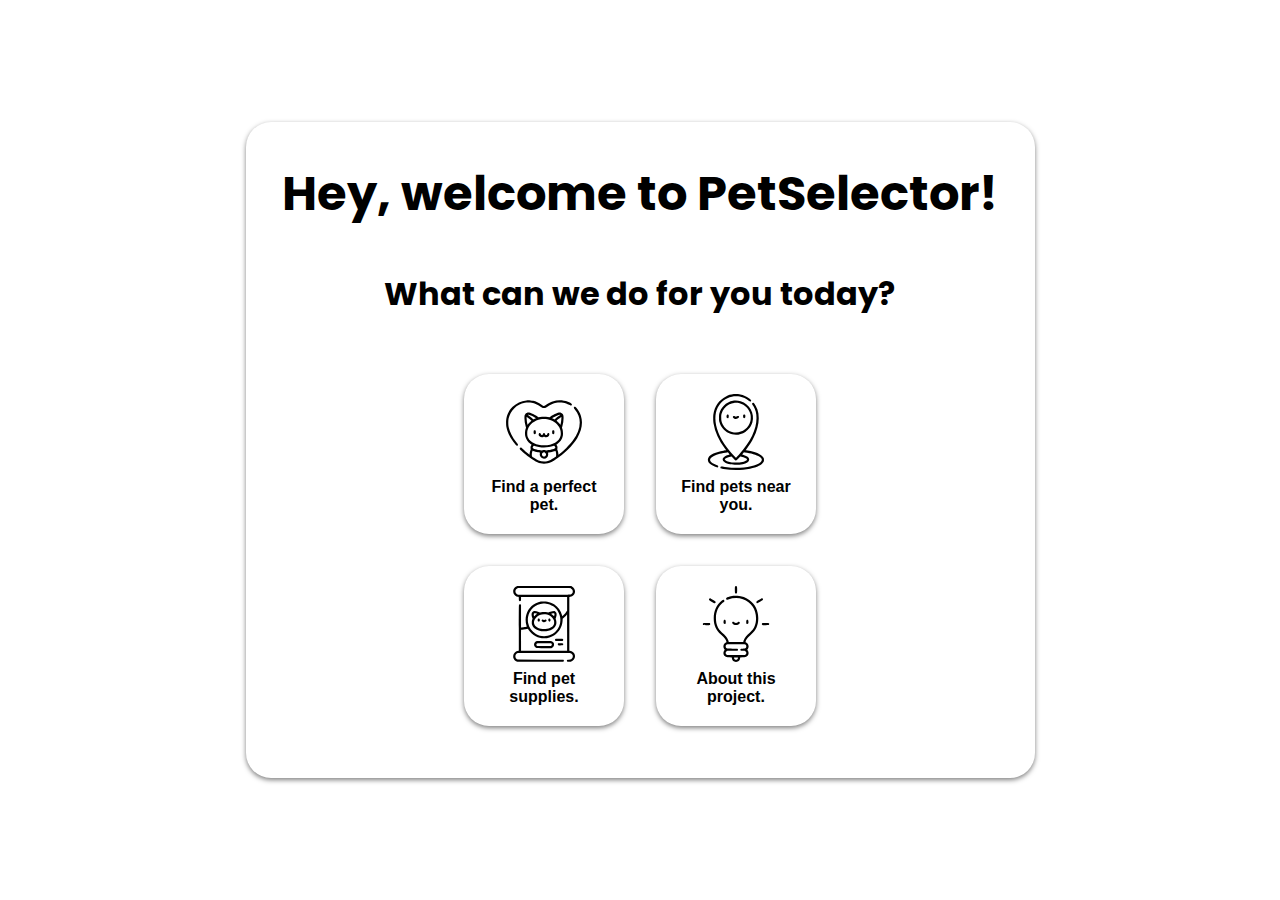
<file: index.html>
<!DOCTYPE html>
<html lang="en">
	<head>
		<meta charset="UTF-8">
		<meta name="viewport" content="width=device-width, initial-scale=1.0">
		<title>PetSelector</title>
		<link rel="stylesheet" href="style.css">
		<script src="script.js"></script>
		<link rel="preconnect" href="https://fonts.googleapis.com">
		<link rel="preconnect" href="https://fonts.gstatic.com" crossorigin>
		<link href="https://fonts.googleapis.com/css2?family=Poppins:ital,wght@0,100;0,200;0,300;0,400;0,500;0,600;0,700;0,800;0,900;1,100;1,200;1,300;1,400;1,500;1,600;1,700;1,800;1,900&display=swap" rel="stylesheet">
	</head>
	<body class="centerItems">
		<main class="centerItems">
			<div class="card centerItems mainCard">
				<h1>Hey, welcome to PetSelector!</h1>
				<h2>What can we do for you today?</h2>
				<div class="mainOptions">
					<button id="perfectPet" class="roundBox boxShadow option">
						<svg version="1.0" xmlns="http://www.w3.org/2000/svg" width="512.000000pt" height="512.000000pt" viewBox="0 0 512.000000 512.000000" preserveAspectRatio="xMidYMid meet">
							<g transform="translate(0.000000,512.000000) scale(0.100000,-0.100000)" fill="#000000" stroke="none">
								<path d="M1373 4690 c-358 -30 -670 -175 -929 -434 -221 -222 -349 -458 -416 -770 -29 -134 -31 -432 -5 -574 66 -354 219 -679 481 -1029 150 -199 194 -246 234 -246 42 0 72 28 72 68 0 25 -22 59 -111 170 -277 346 -447 681 -520 1025 -30 141 -33 421 -6 550 60 281 180 505 376 700 203 201 444 327 721 376 126 22 336 22 460 0 202 -36 421 -130 576 -248 128 -96 144 -103 254 -103 110 0 126 7 254 103 155 118 374 212 576 248 124 22 334 22 460 0 127 -23 285 -76 399 -137 52 -27 107 -49 122 -49 54 0 89 70 57 113 -22 27 -147 95 -257 138 -328 128 -698 137 -1037 24 -112 -37 -285 -126 -378 -193 -123 -90 -146 -102 -196 -102 -49 0 -73 12 -191 98 -155 112 -354 201 -541 241 -88 19 -295 43 -343 39 -11 0 -61 -4 -112 -8z" />
								<path d="M4586 4238 c-30 -42 -20 -71 51 -155 485 -569 436 -1342 -134 -2103 -117 -157 -251 -306 -440 -490 -154 -151 -253 -238 -485 -424 l-48 -38 0 45 c0 67 -25 187 -55 261 -23 59 -25 70 -15 102 7 20 10 64 8 99 -3 52 -10 73 -40 117 l-36 55 66 43 c189 125 331 337 371 555 25 137 7 365 -40 490 l-20 53 25 83 c57 198 86 392 86 574 0 139 -14 199 -60 262 -42 57 -134 103 -206 103 -122 0 -414 -127 -587 -256 l-89 -65 -120 21 c-162 27 -354 27 -516 0 l-120 -21 -89 65 c-174 129 -464 256 -585 256 -67 0 -166 -46 -202 -93 -53 -71 -60 -95 -64 -234 -6 -192 22 -397 84 -612 l25 -83 -20 -53 c-49 -132 -66 -368 -36 -510 46 -215 181 -413 367 -535 l66 -43 -36 -55 c-30 -44 -37 -65 -40 -117 -2 -35 1 -79 8 -99 10 -32 8 -43 -15 -102 -30 -74 -55 -194 -55 -261 l0 -44 -61 48 c-132 103 -308 253 -395 336 -104 99 -126 111 -170 92 -33 -14 -44 -32 -44 -72 0 -47 326 -335 650 -575 458 -339 669 -431 990 -431 185 0 341 35 505 113 36 17 139 80 228 139 658 437 1202 968 1504 1468 314 522 400 1043 248 1515 -59 184 -180 395 -305 531 -56 60 -66 67 -100 67 -29 0 -43 -6 -54 -22z m-2905 -567 c97 -38 271 -132 311 -168 17 -15 12 -19 -60 -54 -42 -21 -82 -38 -87 -39 -6 0 -29 18 -50 41 -57 58 -157 138 -252 202 -45 30 -79 58 -75 62 15 15 113 -5 213 -44z m1972 42 c4 -3 -30 -31 -76 -61 -95 -63 -195 -143 -252 -201 -21 -23 -43 -41 -48 -41 -5 0 -45 18 -89 40 l-79 39 38 24 c208 129 472 234 506 200z m-2114 -242 c41 -30 97 -76 125 -103 l51 -47 -74 -68 c-41 -37 -100 -100 -132 -140 -56 -70 -57 -71 -64 -45 -28 108 -46 238 -52 361 l-6 145 39 -24 c21 -13 72 -49 113 -79z m2188 -43 c-6 -122 -25 -252 -52 -360 -7 -26 -8 -25 -64 45 -32 40 -91 102 -131 139 l-74 67 19 22 c44 48 283 229 303 229 3 0 2 -64 -1 -142z m-951 -3 c348 -60 648 -258 803 -529 22 -39 54 -114 72 -166 41 -123 52 -302 25 -424 -88 -395 -522 -646 -1116 -646 -510 0 -904 183 -1060 492 -56 113 -74 203 -68 357 4 107 10 140 37 221 60 177 165 326 318 450 143 116 355 210 548 244 109 19 331 20 441 1z m-848 -1811 c133 -56 424 -104 632 -104 207 0 476 43 618 99 29 12 59 21 67 21 8 0 28 -19 45 -42 36 -49 39 -94 10 -131 -55 -70 -540 -166 -658 -131 -25 8 -62 14 -82 14 -20 0 -57 -6 -82 -14 -118 -35 -603 61 -658 131 -29 37 -26 82 10 131 33 46 44 49 98 26z m-101 -335 c68 -27 228 -68 324 -83 164 -26 149 -19 132 -68 -31 -88 9 -223 84 -289 57 -50 118 -73 193 -73 162 0 286 126 284 289 0 39 -6 80 -12 92 -14 26 -23 23 138 48 58 10 157 33 220 52 63 18 122 35 130 36 35 5 71 -197 56 -316 l-7 -57 -152 -102 c-172 -114 -276 -167 -392 -198 -215 -56 -419 -45 -631 35 -88 33 -147 67 -310 176 -123 82 -132 90 -137 126 -16 93 2 265 33 322 13 24 11 24 47 10z m800 -109 c64 -38 88 -111 58 -174 -51 -108 -199 -108 -250 0 -41 87 28 194 125 194 19 0 49 -9 67 -20z" />
								<path d="M1881 2654 c-17 -22 -21 -41 -21 -109 0 -101 16 -129 75 -129 59 0 75 28 75 129 0 100 -19 135 -75 135 -24 0 -39 -7 -54 -26z" />
								<path d="M3132 2657 c-19 -20 -22 -35 -22 -111 0 -79 2 -89 25 -111 28 -29 45 -31 84 -10 34 17 41 38 41 131 0 57 -4 77 -21 98 -27 34 -77 36 -107 3z" />
								<path d="M2222 2467 c-40 -42 -22 -139 36 -201 64 -68 181 -87 260 -41 l42 24 43 -24 c85 -49 197 -28 266 51 40 45 51 73 51 130 0 51 -25 84 -66 84 -41 0 -63 -18 -75 -63 -14 -56 -35 -77 -74 -77 -38 0 -57 20 -74 77 -12 45 -34 63 -73 63 -34 -1 -58 -23 -70 -66 -14 -53 -35 -74 -73 -74 -39 0 -60 22 -69 72 -12 65 -82 90 -124 45z" />
							</g>
						</svg>
						<h3>Find a perfect pet.</h3>
					</button>
					<button id="localPets" class="roundBox boxShadow option">
						<svg version="1.0" xmlns="http://www.w3.org/2000/svg" width="512.000000pt" height="512.000000pt" viewBox="0 0 512.000000 512.000000" preserveAspectRatio="xMidYMid meet">
							<g transform="translate(0.000000,512.000000) scale(0.100000,-0.100000)" fill="#000000" stroke="none">
								<path d="M2415 5114 c-239 -35 -356 -69 -530 -155 -471 -232 -778 -673 -851 -1223 -19 -144 -14 -425 10 -579 90 -571 354 -1152 778 -1717 l79 -105 -28 -7 c-15 -3 -89 -16 -163 -28 -256 -41 -482 -107 -669 -196 -184 -88 -289 -174 -349 -289 -22 -41 -27 -64 -27 -125 0 -122 54 -213 184 -311 118 -91 411 -219 466 -205 16 4 32 19 41 40 14 29 15 37 3 62 -12 23 -32 35 -114 66 -205 77 -346 165 -402 250 -39 58 -39 128 0 186 77 118 314 238 626 318 129 33 362 76 487 89 l61 7 61 -73 c34 -40 59 -76 57 -80 -3 -4 -24 -10 -48 -14 -61 -11 -204 -62 -262 -95 -94 -54 -164 -143 -165 -210 -1 -156 186 -280 515 -341 143 -27 467 -37 625 -19 303 33 528 121 613 237 62 87 44 201 -46 279 -58 50 -188 110 -293 137 -49 12 -89 27 -90 32 -1 6 24 41 55 78 l56 69 65 -7 c382 -39 792 -161 986 -293 181 -122 203 -238 67 -362 -262 -239 -1006 -397 -1778 -377 -271 7 -403 19 -620 53 -244 39 -259 40 -284 15 -26 -26 -27 -71 -3 -101 15 -18 44 -26 187 -50 587 -98 1248 -91 1795 20 491 99 802 258 913 465 18 32 22 57 22 130 0 81 -3 95 -29 143 -39 70 -143 166 -241 224 -217 127 -489 207 -922 273 l-42 7 83 111 c184 248 322 468 442 708 354 707 448 1379 268 1917 -64 195 -215 454 -271 468 -35 9 -75 -14 -88 -50 -10 -30 -16 -19 93 -197 140 -230 203 -480 203 -794 -1 -761 -398 -1596 -1160 -2437 -76 -84 -158 -172 -183 -195 l-44 -43 -66 68 c-159 163 -376 418 -538 632 -612 812 -883 1662 -744 2337 24 117 61 220 124 348 186 376 538 648 953 737 137 29 400 32 526 5 239 -51 431 -141 610 -285 83 -67 130 -69 156 -8 23 55 5 79 -146 188 -158 113 -370 205 -574 248 -97 20 -366 35 -440 24z m-24 -4339 c175 -180 160 -180 331 -1 l128 134 78 -15 c181 -34 354 -113 368 -169 20 -80 -210 -180 -499 -215 -130 -15 -472 -7 -592 16 -190 35 -350 104 -385 167 -14 26 -13 29 15 58 54 57 171 106 333 140 48 10 88 19 90 19 1 1 61 -60 133 -134z" />
								<path d="M2460 4674 c-14 -2 -59 -9 -100 -15 -229 -34 -443 -148 -625 -334 -148 -150 -238 -308 -297 -522 -19 -68 -22 -104 -22 -273 -1 -170 2 -206 21 -277 46 -173 116 -313 222 -445 370 -464 1028 -569 1530 -244 85 55 224 186 292 276 65 84 151 261 184 373 172 604 -188 1247 -796 1421 -125 36 -312 54 -409 40z m342 -178 c360 -91 639 -375 730 -743 31 -125 31 -331 0 -457 -138 -554 -693 -883 -1242 -735 -263 70 -506 272 -630 524 -79 159 -95 236 -95 445 0 153 3 185 23 255 82 283 267 507 527 638 87 43 218 84 310 96 105 15 269 4 377 -23z" />
								<path d="M1958 3726 c-52 -39 -50 -198 2 -226 30 -16 68 -12 90 10 17 17 20 33 20 104 0 79 -2 86 -26 105 -30 24 -61 26 -86 7z" />
								<path d="M3065 3715 c-22 -21 -25 -33 -25 -98 0 -60 4 -79 21 -101 27 -34 71 -35 104 -1 22 21 25 33 25 100 0 67 -3 79 -25 100 -13 14 -36 25 -50 25 -14 0 -37 -11 -50 -25z" />
								<path d="M2395 3640 c-86 -34 -55 -132 57 -180 101 -43 220 -21 286 54 37 42 41 73 12 104 -32 34 -67 33 -121 -4 -47 -32 -107 -32 -146 0 -35 29 -62 37 -88 26z" />
							</g>
						</svg>
						<h3>Find pets near you.</h3>
					</button>
					<button id="petSupplies" class="roundBox boxShadow option">
						<svg version="1.0" xmlns="http://www.w3.org/2000/svg" width="512.000000pt" height="513.000000pt" viewBox="0 0 512.000000 513.000000" preserveAspectRatio="xMidYMid meet">
							<g transform="translate(0.000000,513.000000) scale(0.100000,-0.100000)" fill="#000000" stroke="none">
								<path d="M725 5118 c-100 -37 -187 -124 -225 -225 -32 -84 -25 -207 14 -286 53 -103 164 -190 262 -203 91 -12 84 -2 84 -118 0 -57 5 -117 10 -133 19 -52 78 -64 123 -25 14 13 17 33 17 139 l0 123 1555 0 1555 0 0 -455 0 -455 -32 -52 c-53 -87 -118 -168 -208 -257 l-84 -84 -17 64 c-82 310 -271 573 -536 745 -133 86 -299 151 -458 179 -115 21 -323 21 -437 1 -475 -85 -861 -438 -988 -906 -61 -222 -55 -487 15 -707 13 -42 23 -78 22 -79 -2 -2 -277 -43 -344 -51 l-43 -6 0 766 0 766 -26 20 c-43 34 -86 26 -109 -20 -13 -24 -15 -235 -15 -1563 l0 -1536 -22 -4 c-13 -3 -41 -7 -62 -10 -98 -13 -209 -100 -262 -203 -39 -79 -46 -202 -14 -286 43 -115 139 -201 258 -232 48 -13 271 -15 1577 -15 1499 0 1522 0 1542 20 31 28 36 55 18 90 -8 16 -17 31 -18 32 -1 2 -697 5 -1547 8 l-1545 5 -46 27 c-63 37 -102 98 -107 169 -7 98 35 176 122 222 l41 22 1765 0 c1416 0 1772 -3 1801 -13 46 -16 107 -74 127 -121 22 -52 19 -138 -5 -186 -45 -87 -118 -124 -241 -125 -95 0 -114 -7 -131 -49 -10 -24 -10 -34 3 -59 8 -16 23 -32 31 -36 29 -11 168 -6 226 8 232 54 351 314 243 529 -49 96 -162 180 -261 193 -21 3 -48 7 -60 10 l-23 4 0 1815 0 1815 23 4 c12 3 39 7 60 10 60 8 142 51 191 99 180 180 133 477 -95 599 l-44 23 -1825 2 c-1298 1 -1834 -2 -1855 -9z m3645 -149 c56 -25 86 -53 113 -104 24 -48 27 -134 5 -186 -20 -47 -81 -105 -127 -121 -29 -10 -385 -13 -1801 -13 l-1765 0 -41 22 c-87 46 -129 123 -122 222 5 77 48 139 120 175 l52 26 1760 0 c1751 0 1761 -1 1806 -21z m-1675 -1034 c156 -13 336 -79 490 -180 83 -54 241 -215 300 -305 287 -442 228 -1016 -142 -1383 -97 -96 -180 -155 -298 -212 -328 -160 -717 -146 -1030 37 -278 163 -470 435 -530 752 -20 102 -20 298 -1 397 97 505 510 868 1026 902 45 3 56 3 185 -8z m1425 -1955 l0 -1220 -1555 0 -1555 0 0 705 c0 388 2 705 4 705 2 0 39 7 82 15 44 8 131 21 194 30 63 8 129 17 146 20 29 5 34 1 88 -81 115 -173 288 -327 472 -421 191 -98 362 -138 579 -137 260 3 472 67 685 209 309 205 509 535 549 907 6 54 11 121 11 151 l0 54 79 66 c43 36 109 100 147 141 38 42 70 76 71 76 2 0 3 -549 3 -1220z" />
								<path d="M1846 3425 c-51 -18 -92 -59 -112 -112 -25 -66 -15 -195 25 -301 l30 -84 -26 -76 c-22 -64 -27 -94 -27 -182 0 -90 4 -115 27 -173 34 -88 72 -142 148 -211 276 -249 858 -285 1212 -75 136 81 239 217 268 356 17 82 6 213 -24 293 l-24 65 28 77 c74 203 55 347 -56 410 -33 19 -54 23 -125 22 -94 0 -167 -18 -272 -66 l-68 -31 -82 19 c-111 25 -295 25 -401 0 l-78 -18 -90 37 c-152 61 -273 79 -353 50z m213 -157 l43 -13 -54 -37 c-30 -21 -76 -60 -103 -88 l-50 -49 -12 32 c-6 18 -12 60 -12 94 -1 49 3 64 17 73 20 13 107 6 171 -12z m1191 2 c11 -11 20 -28 20 -37 0 -34 -22 -143 -29 -143 -4 0 -18 12 -32 26 -26 29 -143 120 -162 127 -19 7 -4 15 54 31 78 21 125 20 149 -4z m-482 -71 c193 -49 362 -183 441 -349 34 -71 36 -81 36 -175 0 -89 -3 -106 -28 -157 -189 -385 -1109 -389 -1296 -5 -79 162 -37 341 118 497 186 188 458 258 729 189z" />
								<path d="M2151 2904 c-15 -19 -21 -41 -21 -76 0 -60 11 -82 49 -97 24 -10 34 -10 59 3 36 18 42 33 42 95 0 64 -28 101 -75 101 -24 0 -39 -7 -54 -26z" />
								<path d="M2880 2912 c-26 -21 -37 -86 -21 -135 14 -43 54 -63 94 -48 35 14 47 40 47 104 0 43 -5 58 -23 75 -28 27 -67 28 -97 4z" />
								<path d="M2426 2849 c-40 -31 -36 -78 10 -119 46 -40 73 -50 133 -50 65 0 131 35 154 82 17 34 17 39 2 67 -21 42 -59 50 -106 23 -47 -27 -60 -27 -101 -2 -42 25 -59 25 -92 -1z" />
								<path d="M3322 1547 c-31 -33 -29 -80 4 -106 25 -20 39 -21 254 -21 215 0 229 1 254 21 34 27 36 77 3 107 -23 21 -31 22 -258 22 -233 0 -236 0 -257 -23z" />
								<path d="M2035 1396 c-165 -78 -194 -285 -57 -408 22 -20 58 -41 79 -47 24 -7 210 -11 518 -11 443 0 483 2 520 19 52 23 103 74 126 126 24 53 24 147 0 200 -23 51 -98 118 -149 133 -28 9 -179 12 -513 12 l-474 0 -50 -24z m1026 -155 c21 -22 29 -39 29 -66 0 -27 -8 -44 -29 -66 l-29 -29 -465 0 c-450 0 -465 1 -490 20 -32 25 -43 72 -27 111 25 58 22 58 523 59 l459 0 29 -29z" />
								<path d="M3517 1258 c-42 -32 -38 -94 7 -123 38 -25 285 -18 315 9 29 26 28 76 -2 104 -22 20 -33 22 -163 22 -97 0 -145 -4 -157 -12z" />
							</g>
						</svg>
						<h3>Find pet supplies.</h3>
					</button>
					<button id="aboutProject" class="roundBox boxShadow option">
						<svg version="1.0" xmlns="http://www.w3.org/2000/svg" width="512.000000pt" height="512.000000pt" viewBox="0 0 512.000000 512.000000" preserveAspectRatio="xMidYMid meet">
							<g transform="translate(0.000000,512.000000) scale(0.100000,-0.100000)" fill="#000000" stroke="none">
								<path d="M2522 5108 c-35 -18 -44 -73 -40 -269 3 -168 4 -180 25 -200 29 -29 77 -29 106 0 21 20 22 32 25 200 4 201 -4 251 -43 269 -31 14 -43 14 -73 0z" />
								<path d="M2475 4459 c-143 -8 -224 -21 -336 -53 -140 -41 -221 -78 -238 -108 -20 -35 -6 -77 32 -98 25 -14 32 -13 104 14 333 125 682 132 993 20 553 -198 884 -682 881 -1289 -1 -203 -25 -347 -86 -509 -75 -200 -136 -279 -414 -537 -79 -74 -170 -168 -204 -209 -70 -87 -132 -209 -148 -292 l-12 -58 -487 0 -487 0 -12 58 c-16 83 -78 205 -148 292 -34 41 -125 135 -204 209 -278 258 -339 337 -414 537 -61 162 -85 306 -86 509 -2 423 163 805 451 1040 41 33 84 70 97 82 30 29 30 73 0 101 -38 36 -75 28 -148 -29 -367 -292 -554 -704 -550 -1215 2 -235 37 -410 120 -602 79 -182 164 -290 402 -508 215 -197 312 -327 334 -446 7 -36 6 -37 -43 -62 -95 -48 -162 -156 -162 -262 0 -53 33 -144 66 -183 13 -16 24 -32 24 -35 0 -3 -15 -26 -34 -50 -91 -119 -64 -305 57 -397 71 -53 104 -61 288 -66 l166 -5 6 -57 c8 -98 61 -173 157 -222 64 -33 176 -33 240 0 96 49 149 124 157 222 l6 57 166 5 c184 5 217 13 288 66 121 92 148 278 57 397 -19 24 -34 47 -34 50 0 3 11 19 24 35 33 39 66 130 66 183 0 106 -67 214 -162 262 -49 25 -50 26 -43 62 22 119 119 248 339 450 237 218 318 321 397 504 83 192 118 367 120 602 4 527 -196 950 -584 1240 -233 174 -529 281 -822 298 -33 2 -114 1 -180 -3z m704 -3287 c54 -27 76 -65 76 -127 0 -62 -21 -97 -75 -126 -29 -16 -57 -19 -162 -19 -125 0 -127 0 -147 -26 -34 -43 -24 -86 26 -112 13 -7 69 -12 140 -12 100 0 123 -3 151 -20 93 -57 94 -190 1 -245 -33 -19 -52 -20 -629 -20 -577 0 -596 1 -629 20 -93 55 -92 188 1 245 31 19 51 20 366 20 273 0 338 3 361 15 48 24 55 72 16 110 l-24 25 -338 0 c-310 0 -341 2 -373 19 -54 29 -75 64 -75 126 0 62 22 100 76 127 31 17 82 18 619 18 537 0 588 -1 619 -18z m-489 -896 c0 -48 -38 -98 -88 -116 -37 -13 -47 -13 -84 0 -50 18 -88 68 -88 116 l0 34 130 0 130 0 0 -34z" />
								<path d="M766 4269 c-33 -26 -34 -69 -3 -102 38 -42 323 -207 356 -207 59 0 93 73 54 118 -26 29 -336 212 -360 212 -11 0 -32 -9 -47 -21z" />
								<path d="M4120 4190 c-91 -55 -171 -108 -177 -117 -19 -25 -16 -70 7 -93 36 -36 71 -26 233 71 167 101 197 126 197 169 0 33 -40 70 -74 70 -11 0 -95 -45 -186 -100z" />
								<path d="M1744 2819 c-15 -17 -20 -40 -22 -113 -3 -81 -1 -94 18 -119 27 -34 80 -37 110 -7 17 17 20 33 20 118 0 90 -2 100 -23 120 -30 28 -78 29 -103 1z" />
								<path d="M3272 2817 c-19 -21 -22 -34 -22 -120 0 -84 3 -100 20 -117 30 -30 83 -27 110 7 19 25 21 38 18 119 -2 73 -7 96 -22 113 -26 29 -76 28 -104 -2z" />
								<path d="M2320 2690 c-50 -50 -4 -127 102 -175 123 -55 290 -27 368 62 78 88 -17 181 -106 104 -31 -28 -88 -51 -124 -51 -36 0 -93 23 -124 51 -40 35 -87 38 -116 9z" />
								<path d="M345 2605 c-30 -29 -32 -64 -6 -96 19 -24 23 -24 221 -27 218 -3 241 1 259 51 10 28 -5 74 -29 87 -11 6 -108 10 -220 10 -200 0 -201 0 -225 -25z" />
								<path d="M4327 2618 c-41 -32 -38 -94 7 -123 21 -14 54 -16 226 -13 198 3 202 3 221 27 26 32 24 67 -6 96 -24 25 -25 25 -228 25 -147 0 -208 -3 -220 -12z" />
							</g>
						</svg>
						<h3>About this project.</h3>
					</button>
				</div>
			</div>
		</main>
		<dialog id="loadingScreen" class="loadingScreen">
			<div class="loadingIcon">
				<div class="dot" data-kitty="true">
					<svg version="1.0" xmlns="http://www.w3.org/2000/svg" width="512.000000pt" height="512.000000pt" viewBox="0 0 512.000000 512.000000" preserveAspectRatio="xMidYMid meet">
						<g transform="translate(0.000000,512.000000) scale(0.100000,-0.100000)" fill="#000000" stroke="none">
							<path d="M482 4519 c-159 -19 -271 -105 -314 -242 -20 -64 -23 -91 -22 -242 3 -445 131 -884 368 -1259 l57 -89 -7 -96 -7 -96 -90 -18 c-194 -39 -437 -135 -459 -182 -15 -34 -1 -75 34 -95 23 -12 32 -13 60 -1 199 79 439 153 453 139 3 -2 9 -56 15 -120 5 -64 17 -149 25 -189 9 -39 14 -73 13 -74 -2 -1 -32 -12 -68 -25 -184 -65 -456 -222 -489 -281 -19 -35 -1 -83 38 -99 34 -14 44 -9 161 68 147 98 395 208 405 179 54 -157 139 -327 235 -471 39 -58 82 -114 96 -122 41 -27 97 -1 110 52 5 20 -8 46 -64 127 -38 56 -90 140 -115 187 -45 84 -117 249 -117 269 0 12 52 27 162 46 95 17 118 34 118 85 0 74 -42 84 -216 49 -58 -12 -107 -19 -109 -17 -10 10 -34 190 -37 273 l-3 90 161 5 c141 4 165 7 183 24 29 26 28 76 -2 104 -22 21 -33 22 -186 22 l-162 0 5 53 c3 28 8 83 12 121 3 38 16 112 29 165 117 483 442 863 887 1040 99 39 262 78 380 91 127 13 951 13 1076 -1 352 -38 646 -182 895 -438 238 -245 372 -541 407 -896 5 -55 10 -108 10 -117 0 -16 -13 -18 -145 -18 -132 0 -147 -2 -165 -20 -30 -30 -27 -83 6 -109 24 -19 41 -21 153 -21 69 0 132 -4 140 -9 12 -8 13 -38 7 -175 -4 -92 -9 -172 -12 -179 -3 -10 -33 -7 -124 11 -66 13 -131 21 -145 18 -48 -12 -67 -95 -29 -127 8 -6 69 -22 136 -36 67 -13 124 -26 127 -29 9 -8 -50 -177 -95 -270 -70 -148 -156 -267 -283 -394 -64 -64 -145 -136 -181 -161 -235 -165 -468 -248 -755 -270 -174 -13 -993 -6 -1076 10 -227 44 -441 143 -626 292 -94 75 -127 85 -163 49 -12 -12 -20 -33 -20 -54 0 -30 9 -42 60 -87 138 -122 347 -239 530 -297 188 -60 234 -64 715 -69 612 -7 751 5 996 87 476 158 860 545 1018 1025 24 74 32 89 48 87 49 -10 241 -106 334 -168 57 -38 113 -72 123 -77 53 -22 114 51 85 101 -31 56 -256 192 -444 268 l-80 32 1 39 c5 197 18 353 29 353 38 0 254 -63 340 -100 133 -56 148 -58 179 -27 28 28 33 56 16 88 -24 43 -277 141 -456 176 l-91 18 -7 96 -7 96 62 99 c129 204 240 471 299 719 44 182 63 339 64 530 1 151 -2 178 -22 242 -29 92 -95 168 -180 206 -157 71 -456 49 -715 -53 -178 -69 -316 -159 -458 -298 l-87 -84 -79 25 c-207 66 -335 77 -877 77 -538 0 -661 -11 -869 -77 l-78 -24 -97 93 c-153 146 -325 250 -527 317 -156 52 -362 76 -503 60z m306 -165 c223 -40 480 -173 631 -327 l44 -45 -44 -22 c-58 -29 -195 -120 -239 -158 l-35 -30 -70 61 c-103 89 -229 165 -328 197 -50 16 -92 0 -106 -42 -17 -47 6 -79 76 -107 93 -38 188 -97 253 -158 l61 -56 -34 -36 c-144 -150 -280 -385 -357 -615 l-36 -109 -66 134 c-161 325 -239 646 -242 989 -1 174 8 221 55 274 30 35 91 61 159 69 54 6 186 -3 278 -19z m3904 0 c56 -18 102 -66 120 -126 18 -60 15 -324 -6 -469 -38 -269 -134 -564 -253 -778 l-36 -65 -37 115 c-65 200 -180 403 -319 564 -34 39 -61 72 -61 75 0 3 19 24 43 47 60 58 163 124 246 158 84 34 108 63 90 113 -14 42 -56 58 -106 42 -97 -32 -224 -108 -326 -195 l-68 -58 -32 24 c-82 61 -187 129 -237 154 l-54 28 61 58 c114 107 226 179 373 241 204 87 461 117 602 72z" />
							<path d="M1605 2365 c-23 -22 -25 -31 -25 -125 0 -94 2 -103 25 -125 13 -14 36 -25 50 -25 14 0 37 11 50 25 23 22 25 31 25 125 0 94 -2 103 -25 125 -13 14 -36 25 -50 25 -14 0 -37 -11 -50 -25z" />
							<path d="M3415 2365 c-23 -22 -25 -31 -25 -125 0 -94 2 -103 25 -125 13 -14 36 -25 50 -25 14 0 37 11 50 25 23 22 25 31 25 125 0 94 -2 103 -25 125 -13 14 -36 25 -50 25 -14 0 -37 -11 -50 -25z" />
							<path d="M2116 2139 c-22 -17 -26 -28 -25 -67 1 -93 55 -180 140 -227 94 -52 231 -38 310 31 14 13 23 10 74 -20 96 -58 187 -60 282 -6 80 46 133 136 133 226 0 34 -5 47 -26 63 -58 45 -124 6 -124 -74 0 -15 -13 -40 -32 -60 -41 -45 -90 -55 -142 -30 -40 19 -60 50 -71 108 -8 39 -44 77 -75 77 -31 0 -67 -38 -75 -77 -11 -58 -31 -89 -71 -108 -52 -25 -101 -15 -141 30 -20 20 -33 45 -33 60 0 80 -66 119 -124 74z" />
						</g>
					</svg>
				</div>
				<div class="dot" data-kitty="false">
					<svg version="1.0" xmlns="http://www.w3.org/2000/svg" width="512.000000pt" height="512.000000pt" viewBox="0 0 512.000000 512.000000" preserveAspectRatio="xMidYMid meet">
						<g transform="translate(0.000000,512.000000) scale(0.100000,-0.100000)" fill="#000000" stroke="none">
							<path d="M482 4519 c-159 -19 -271 -105 -314 -242 -20 -64 -23 -91 -22 -242 3 -445 131 -884 368 -1259 l57 -89 -7 -96 -7 -96 -90 -18 c-194 -39 -437 -135 -459 -182 -15 -34 -1 -75 34 -95 23 -12 32 -13 60 -1 199 79 439 153 453 139 3 -2 9 -56 15 -120 5 -64 17 -149 25 -189 9 -39 14 -73 13 -74 -2 -1 -32 -12 -68 -25 -184 -65 -456 -222 -489 -281 -19 -35 -1 -83 38 -99 34 -14 44 -9 161 68 147 98 395 208 405 179 54 -157 139 -327 235 -471 39 -58 82 -114 96 -122 41 -27 97 -1 110 52 5 20 -8 46 -64 127 -38 56 -90 140 -115 187 -45 84 -117 249 -117 269 0 12 52 27 162 46 95 17 118 34 118 85 0 74 -42 84 -216 49 -58 -12 -107 -19 -109 -17 -10 10 -34 190 -37 273 l-3 90 161 5 c141 4 165 7 183 24 29 26 28 76 -2 104 -22 21 -33 22 -186 22 l-162 0 5 53 c3 28 8 83 12 121 3 38 16 112 29 165 117 483 442 863 887 1040 99 39 262 78 380 91 127 13 951 13 1076 -1 352 -38 646 -182 895 -438 238 -245 372 -541 407 -896 5 -55 10 -108 10 -117 0 -16 -13 -18 -145 -18 -132 0 -147 -2 -165 -20 -30 -30 -27 -83 6 -109 24 -19 41 -21 153 -21 69 0 132 -4 140 -9 12 -8 13 -38 7 -175 -4 -92 -9 -172 -12 -179 -3 -10 -33 -7 -124 11 -66 13 -131 21 -145 18 -48 -12 -67 -95 -29 -127 8 -6 69 -22 136 -36 67 -13 124 -26 127 -29 9 -8 -50 -177 -95 -270 -70 -148 -156 -267 -283 -394 -64 -64 -145 -136 -181 -161 -235 -165 -468 -248 -755 -270 -174 -13 -993 -6 -1076 10 -227 44 -441 143 -626 292 -94 75 -127 85 -163 49 -12 -12 -20 -33 -20 -54 0 -30 9 -42 60 -87 138 -122 347 -239 530 -297 188 -60 234 -64 715 -69 612 -7 751 5 996 87 476 158 860 545 1018 1025 24 74 32 89 48 87 49 -10 241 -106 334 -168 57 -38 113 -72 123 -77 53 -22 114 51 85 101 -31 56 -256 192 -444 268 l-80 32 1 39 c5 197 18 353 29 353 38 0 254 -63 340 -100 133 -56 148 -58 179 -27 28 28 33 56 16 88 -24 43 -277 141 -456 176 l-91 18 -7 96 -7 96 62 99 c129 204 240 471 299 719 44 182 63 339 64 530 1 151 -2 178 -22 242 -29 92 -95 168 -180 206 -157 71 -456 49 -715 -53 -178 -69 -316 -159 -458 -298 l-87 -84 -79 25 c-207 66 -335 77 -877 77 -538 0 -661 -11 -869 -77 l-78 -24 -97 93 c-153 146 -325 250 -527 317 -156 52 -362 76 -503 60z m306 -165 c223 -40 480 -173 631 -327 l44 -45 -44 -22 c-58 -29 -195 -120 -239 -158 l-35 -30 -70 61 c-103 89 -229 165 -328 197 -50 16 -92 0 -106 -42 -17 -47 6 -79 76 -107 93 -38 188 -97 253 -158 l61 -56 -34 -36 c-144 -150 -280 -385 -357 -615 l-36 -109 -66 134 c-161 325 -239 646 -242 989 -1 174 8 221 55 274 30 35 91 61 159 69 54 6 186 -3 278 -19z m3904 0 c56 -18 102 -66 120 -126 18 -60 15 -324 -6 -469 -38 -269 -134 -564 -253 -778 l-36 -65 -37 115 c-65 200 -180 403 -319 564 -34 39 -61 72 -61 75 0 3 19 24 43 47 60 58 163 124 246 158 84 34 108 63 90 113 -14 42 -56 58 -106 42 -97 -32 -224 -108 -326 -195 l-68 -58 -32 24 c-82 61 -187 129 -237 154 l-54 28 61 58 c114 107 226 179 373 241 204 87 461 117 602 72z" />
							<path d="M1605 2365 c-23 -22 -25 -31 -25 -125 0 -94 2 -103 25 -125 13 -14 36 -25 50 -25 14 0 37 11 50 25 23 22 25 31 25 125 0 94 -2 103 -25 125 -13 14 -36 25 -50 25 -14 0 -37 -11 -50 -25z" />
							<path d="M3415 2365 c-23 -22 -25 -31 -25 -125 0 -94 2 -103 25 -125 13 -14 36 -25 50 -25 14 0 37 11 50 25 23 22 25 31 25 125 0 94 -2 103 -25 125 -13 14 -36 25 -50 25 -14 0 -37 -11 -50 -25z" />
							<path d="M2116 2139 c-22 -17 -26 -28 -25 -67 1 -93 55 -180 140 -227 94 -52 231 -38 310 31 14 13 23 10 74 -20 96 -58 187 -60 282 -6 80 46 133 136 133 226 0 34 -5 47 -26 63 -58 45 -124 6 -124 -74 0 -15 -13 -40 -32 -60 -41 -45 -90 -55 -142 -30 -40 19 -60 50 -71 108 -8 39 -44 77 -75 77 -31 0 -67 -38 -75 -77 -11 -58 -31 -89 -71 -108 -52 -25 -101 -15 -141 30 -20 20 -33 45 -33 60 0 80 -66 119 -124 74z" />
						</g>
					</svg>
				</div>
				<div class="dot" data-kitty="false">
					<svg version="1.0" xmlns="http://www.w3.org/2000/svg" width="512.000000pt" height="512.000000pt" viewBox="0 0 512.000000 512.000000" preserveAspectRatio="xMidYMid meet">
						<g transform="translate(0.000000,512.000000) scale(0.100000,-0.100000)" fill="#000000" stroke="none">
							<path d="M482 4519 c-159 -19 -271 -105 -314 -242 -20 -64 -23 -91 -22 -242 3 -445 131 -884 368 -1259 l57 -89 -7 -96 -7 -96 -90 -18 c-194 -39 -437 -135 -459 -182 -15 -34 -1 -75 34 -95 23 -12 32 -13 60 -1 199 79 439 153 453 139 3 -2 9 -56 15 -120 5 -64 17 -149 25 -189 9 -39 14 -73 13 -74 -2 -1 -32 -12 -68 -25 -184 -65 -456 -222 -489 -281 -19 -35 -1 -83 38 -99 34 -14 44 -9 161 68 147 98 395 208 405 179 54 -157 139 -327 235 -471 39 -58 82 -114 96 -122 41 -27 97 -1 110 52 5 20 -8 46 -64 127 -38 56 -90 140 -115 187 -45 84 -117 249 -117 269 0 12 52 27 162 46 95 17 118 34 118 85 0 74 -42 84 -216 49 -58 -12 -107 -19 -109 -17 -10 10 -34 190 -37 273 l-3 90 161 5 c141 4 165 7 183 24 29 26 28 76 -2 104 -22 21 -33 22 -186 22 l-162 0 5 53 c3 28 8 83 12 121 3 38 16 112 29 165 117 483 442 863 887 1040 99 39 262 78 380 91 127 13 951 13 1076 -1 352 -38 646 -182 895 -438 238 -245 372 -541 407 -896 5 -55 10 -108 10 -117 0 -16 -13 -18 -145 -18 -132 0 -147 -2 -165 -20 -30 -30 -27 -83 6 -109 24 -19 41 -21 153 -21 69 0 132 -4 140 -9 12 -8 13 -38 7 -175 -4 -92 -9 -172 -12 -179 -3 -10 -33 -7 -124 11 -66 13 -131 21 -145 18 -48 -12 -67 -95 -29 -127 8 -6 69 -22 136 -36 67 -13 124 -26 127 -29 9 -8 -50 -177 -95 -270 -70 -148 -156 -267 -283 -394 -64 -64 -145 -136 -181 -161 -235 -165 -468 -248 -755 -270 -174 -13 -993 -6 -1076 10 -227 44 -441 143 -626 292 -94 75 -127 85 -163 49 -12 -12 -20 -33 -20 -54 0 -30 9 -42 60 -87 138 -122 347 -239 530 -297 188 -60 234 -64 715 -69 612 -7 751 5 996 87 476 158 860 545 1018 1025 24 74 32 89 48 87 49 -10 241 -106 334 -168 57 -38 113 -72 123 -77 53 -22 114 51 85 101 -31 56 -256 192 -444 268 l-80 32 1 39 c5 197 18 353 29 353 38 0 254 -63 340 -100 133 -56 148 -58 179 -27 28 28 33 56 16 88 -24 43 -277 141 -456 176 l-91 18 -7 96 -7 96 62 99 c129 204 240 471 299 719 44 182 63 339 64 530 1 151 -2 178 -22 242 -29 92 -95 168 -180 206 -157 71 -456 49 -715 -53 -178 -69 -316 -159 -458 -298 l-87 -84 -79 25 c-207 66 -335 77 -877 77 -538 0 -661 -11 -869 -77 l-78 -24 -97 93 c-153 146 -325 250 -527 317 -156 52 -362 76 -503 60z m306 -165 c223 -40 480 -173 631 -327 l44 -45 -44 -22 c-58 -29 -195 -120 -239 -158 l-35 -30 -70 61 c-103 89 -229 165 -328 197 -50 16 -92 0 -106 -42 -17 -47 6 -79 76 -107 93 -38 188 -97 253 -158 l61 -56 -34 -36 c-144 -150 -280 -385 -357 -615 l-36 -109 -66 134 c-161 325 -239 646 -242 989 -1 174 8 221 55 274 30 35 91 61 159 69 54 6 186 -3 278 -19z m3904 0 c56 -18 102 -66 120 -126 18 -60 15 -324 -6 -469 -38 -269 -134 -564 -253 -778 l-36 -65 -37 115 c-65 200 -180 403 -319 564 -34 39 -61 72 -61 75 0 3 19 24 43 47 60 58 163 124 246 158 84 34 108 63 90 113 -14 42 -56 58 -106 42 -97 -32 -224 -108 -326 -195 l-68 -58 -32 24 c-82 61 -187 129 -237 154 l-54 28 61 58 c114 107 226 179 373 241 204 87 461 117 602 72z" />
							<path d="M1605 2365 c-23 -22 -25 -31 -25 -125 0 -94 2 -103 25 -125 13 -14 36 -25 50 -25 14 0 37 11 50 25 23 22 25 31 25 125 0 94 -2 103 -25 125 -13 14 -36 25 -50 25 -14 0 -37 -11 -50 -25z" />
							<path d="M3415 2365 c-23 -22 -25 -31 -25 -125 0 -94 2 -103 25 -125 13 -14 36 -25 50 -25 14 0 37 11 50 25 23 22 25 31 25 125 0 94 -2 103 -25 125 -13 14 -36 25 -50 25 -14 0 -37 -11 -50 -25z" />
							<path d="M2116 2139 c-22 -17 -26 -28 -25 -67 1 -93 55 -180 140 -227 94 -52 231 -38 310 31 14 13 23 10 74 -20 96 -58 187 -60 282 -6 80 46 133 136 133 226 0 34 -5 47 -26 63 -58 45 -124 6 -124 -74 0 -15 -13 -40 -32 -60 -41 -45 -90 -55 -142 -30 -40 19 -60 50 -71 108 -8 39 -44 77 -75 77 -31 0 -67 -38 -75 -77 -11 -58 -31 -89 -71 -108 -52 -25 -101 -15 -141 30 -20 20 -33 45 -33 60 0 80 -66 119 -124 74z" />
						</g>
					</svg>
				</div>
				<div class="dot" data-kitty="false">
					<svg version="1.0" xmlns="http://www.w3.org/2000/svg" width="512.000000pt" height="512.000000pt" viewBox="0 0 512.000000 512.000000" preserveAspectRatio="xMidYMid meet">
						<g transform="translate(0.000000,512.000000) scale(0.100000,-0.100000)" fill="#000000" stroke="none">
							<path d="M482 4519 c-159 -19 -271 -105 -314 -242 -20 -64 -23 -91 -22 -242 3 -445 131 -884 368 -1259 l57 -89 -7 -96 -7 -96 -90 -18 c-194 -39 -437 -135 -459 -182 -15 -34 -1 -75 34 -95 23 -12 32 -13 60 -1 199 79 439 153 453 139 3 -2 9 -56 15 -120 5 -64 17 -149 25 -189 9 -39 14 -73 13 -74 -2 -1 -32 -12 -68 -25 -184 -65 -456 -222 -489 -281 -19 -35 -1 -83 38 -99 34 -14 44 -9 161 68 147 98 395 208 405 179 54 -157 139 -327 235 -471 39 -58 82 -114 96 -122 41 -27 97 -1 110 52 5 20 -8 46 -64 127 -38 56 -90 140 -115 187 -45 84 -117 249 -117 269 0 12 52 27 162 46 95 17 118 34 118 85 0 74 -42 84 -216 49 -58 -12 -107 -19 -109 -17 -10 10 -34 190 -37 273 l-3 90 161 5 c141 4 165 7 183 24 29 26 28 76 -2 104 -22 21 -33 22 -186 22 l-162 0 5 53 c3 28 8 83 12 121 3 38 16 112 29 165 117 483 442 863 887 1040 99 39 262 78 380 91 127 13 951 13 1076 -1 352 -38 646 -182 895 -438 238 -245 372 -541 407 -896 5 -55 10 -108 10 -117 0 -16 -13 -18 -145 -18 -132 0 -147 -2 -165 -20 -30 -30 -27 -83 6 -109 24 -19 41 -21 153 -21 69 0 132 -4 140 -9 12 -8 13 -38 7 -175 -4 -92 -9 -172 -12 -179 -3 -10 -33 -7 -124 11 -66 13 -131 21 -145 18 -48 -12 -67 -95 -29 -127 8 -6 69 -22 136 -36 67 -13 124 -26 127 -29 9 -8 -50 -177 -95 -270 -70 -148 -156 -267 -283 -394 -64 -64 -145 -136 -181 -161 -235 -165 -468 -248 -755 -270 -174 -13 -993 -6 -1076 10 -227 44 -441 143 -626 292 -94 75 -127 85 -163 49 -12 -12 -20 -33 -20 -54 0 -30 9 -42 60 -87 138 -122 347 -239 530 -297 188 -60 234 -64 715 -69 612 -7 751 5 996 87 476 158 860 545 1018 1025 24 74 32 89 48 87 49 -10 241 -106 334 -168 57 -38 113 -72 123 -77 53 -22 114 51 85 101 -31 56 -256 192 -444 268 l-80 32 1 39 c5 197 18 353 29 353 38 0 254 -63 340 -100 133 -56 148 -58 179 -27 28 28 33 56 16 88 -24 43 -277 141 -456 176 l-91 18 -7 96 -7 96 62 99 c129 204 240 471 299 719 44 182 63 339 64 530 1 151 -2 178 -22 242 -29 92 -95 168 -180 206 -157 71 -456 49 -715 -53 -178 -69 -316 -159 -458 -298 l-87 -84 -79 25 c-207 66 -335 77 -877 77 -538 0 -661 -11 -869 -77 l-78 -24 -97 93 c-153 146 -325 250 -527 317 -156 52 -362 76 -503 60z m306 -165 c223 -40 480 -173 631 -327 l44 -45 -44 -22 c-58 -29 -195 -120 -239 -158 l-35 -30 -70 61 c-103 89 -229 165 -328 197 -50 16 -92 0 -106 -42 -17 -47 6 -79 76 -107 93 -38 188 -97 253 -158 l61 -56 -34 -36 c-144 -150 -280 -385 -357 -615 l-36 -109 -66 134 c-161 325 -239 646 -242 989 -1 174 8 221 55 274 30 35 91 61 159 69 54 6 186 -3 278 -19z m3904 0 c56 -18 102 -66 120 -126 18 -60 15 -324 -6 -469 -38 -269 -134 -564 -253 -778 l-36 -65 -37 115 c-65 200 -180 403 -319 564 -34 39 -61 72 -61 75 0 3 19 24 43 47 60 58 163 124 246 158 84 34 108 63 90 113 -14 42 -56 58 -106 42 -97 -32 -224 -108 -326 -195 l-68 -58 -32 24 c-82 61 -187 129 -237 154 l-54 28 61 58 c114 107 226 179 373 241 204 87 461 117 602 72z" />
							<path d="M1605 2365 c-23 -22 -25 -31 -25 -125 0 -94 2 -103 25 -125 13 -14 36 -25 50 -25 14 0 37 11 50 25 23 22 25 31 25 125 0 94 -2 103 -25 125 -13 14 -36 25 -50 25 -14 0 -37 -11 -50 -25z" />
							<path d="M3415 2365 c-23 -22 -25 -31 -25 -125 0 -94 2 -103 25 -125 13 -14 36 -25 50 -25 14 0 37 11 50 25 23 22 25 31 25 125 0 94 -2 103 -25 125 -13 14 -36 25 -50 25 -14 0 -37 -11 -50 -25z" />
							<path d="M2116 2139 c-22 -17 -26 -28 -25 -67 1 -93 55 -180 140 -227 94 -52 231 -38 310 31 14 13 23 10 74 -20 96 -58 187 -60 282 -6 80 46 133 136 133 226 0 34 -5 47 -26 63 -58 45 -124 6 -124 -74 0 -15 -13 -40 -32 -60 -41 -45 -90 -55 -142 -30 -40 19 -60 50 -71 108 -8 39 -44 77 -75 77 -31 0 -67 -38 -75 -77 -11 -58 -31 -89 -71 -108 -52 -25 -101 -15 -141 30 -20 20 -33 45 -33 60 0 80 -66 119 -124 74z" />
						</g>
					</svg>
				</div>
				<div class="dot" data-kitty="false">
					<svg version="1.0" xmlns="http://www.w3.org/2000/svg" width="512.000000pt" height="512.000000pt" viewBox="0 0 512.000000 512.000000" preserveAspectRatio="xMidYMid meet">
						<g transform="translate(0.000000,512.000000) scale(0.100000,-0.100000)" fill="#000000" stroke="none">
							<path d="M482 4519 c-159 -19 -271 -105 -314 -242 -20 -64 -23 -91 -22 -242 3 -445 131 -884 368 -1259 l57 -89 -7 -96 -7 -96 -90 -18 c-194 -39 -437 -135 -459 -182 -15 -34 -1 -75 34 -95 23 -12 32 -13 60 -1 199 79 439 153 453 139 3 -2 9 -56 15 -120 5 -64 17 -149 25 -189 9 -39 14 -73 13 -74 -2 -1 -32 -12 -68 -25 -184 -65 -456 -222 -489 -281 -19 -35 -1 -83 38 -99 34 -14 44 -9 161 68 147 98 395 208 405 179 54 -157 139 -327 235 -471 39 -58 82 -114 96 -122 41 -27 97 -1 110 52 5 20 -8 46 -64 127 -38 56 -90 140 -115 187 -45 84 -117 249 -117 269 0 12 52 27 162 46 95 17 118 34 118 85 0 74 -42 84 -216 49 -58 -12 -107 -19 -109 -17 -10 10 -34 190 -37 273 l-3 90 161 5 c141 4 165 7 183 24 29 26 28 76 -2 104 -22 21 -33 22 -186 22 l-162 0 5 53 c3 28 8 83 12 121 3 38 16 112 29 165 117 483 442 863 887 1040 99 39 262 78 380 91 127 13 951 13 1076 -1 352 -38 646 -182 895 -438 238 -245 372 -541 407 -896 5 -55 10 -108 10 -117 0 -16 -13 -18 -145 -18 -132 0 -147 -2 -165 -20 -30 -30 -27 -83 6 -109 24 -19 41 -21 153 -21 69 0 132 -4 140 -9 12 -8 13 -38 7 -175 -4 -92 -9 -172 -12 -179 -3 -10 -33 -7 -124 11 -66 13 -131 21 -145 18 -48 -12 -67 -95 -29 -127 8 -6 69 -22 136 -36 67 -13 124 -26 127 -29 9 -8 -50 -177 -95 -270 -70 -148 -156 -267 -283 -394 -64 -64 -145 -136 -181 -161 -235 -165 -468 -248 -755 -270 -174 -13 -993 -6 -1076 10 -227 44 -441 143 -626 292 -94 75 -127 85 -163 49 -12 -12 -20 -33 -20 -54 0 -30 9 -42 60 -87 138 -122 347 -239 530 -297 188 -60 234 -64 715 -69 612 -7 751 5 996 87 476 158 860 545 1018 1025 24 74 32 89 48 87 49 -10 241 -106 334 -168 57 -38 113 -72 123 -77 53 -22 114 51 85 101 -31 56 -256 192 -444 268 l-80 32 1 39 c5 197 18 353 29 353 38 0 254 -63 340 -100 133 -56 148 -58 179 -27 28 28 33 56 16 88 -24 43 -277 141 -456 176 l-91 18 -7 96 -7 96 62 99 c129 204 240 471 299 719 44 182 63 339 64 530 1 151 -2 178 -22 242 -29 92 -95 168 -180 206 -157 71 -456 49 -715 -53 -178 -69 -316 -159 -458 -298 l-87 -84 -79 25 c-207 66 -335 77 -877 77 -538 0 -661 -11 -869 -77 l-78 -24 -97 93 c-153 146 -325 250 -527 317 -156 52 -362 76 -503 60z m306 -165 c223 -40 480 -173 631 -327 l44 -45 -44 -22 c-58 -29 -195 -120 -239 -158 l-35 -30 -70 61 c-103 89 -229 165 -328 197 -50 16 -92 0 -106 -42 -17 -47 6 -79 76 -107 93 -38 188 -97 253 -158 l61 -56 -34 -36 c-144 -150 -280 -385 -357 -615 l-36 -109 -66 134 c-161 325 -239 646 -242 989 -1 174 8 221 55 274 30 35 91 61 159 69 54 6 186 -3 278 -19z m3904 0 c56 -18 102 -66 120 -126 18 -60 15 -324 -6 -469 -38 -269 -134 -564 -253 -778 l-36 -65 -37 115 c-65 200 -180 403 -319 564 -34 39 -61 72 -61 75 0 3 19 24 43 47 60 58 163 124 246 158 84 34 108 63 90 113 -14 42 -56 58 -106 42 -97 -32 -224 -108 -326 -195 l-68 -58 -32 24 c-82 61 -187 129 -237 154 l-54 28 61 58 c114 107 226 179 373 241 204 87 461 117 602 72z" />
							<path d="M1605 2365 c-23 -22 -25 -31 -25 -125 0 -94 2 -103 25 -125 13 -14 36 -25 50 -25 14 0 37 11 50 25 23 22 25 31 25 125 0 94 -2 103 -25 125 -13 14 -36 25 -50 25 -14 0 -37 -11 -50 -25z" />
							<path d="M3415 2365 c-23 -22 -25 -31 -25 -125 0 -94 2 -103 25 -125 13 -14 36 -25 50 -25 14 0 37 11 50 25 23 22 25 31 25 125 0 94 -2 103 -25 125 -13 14 -36 25 -50 25 -14 0 -37 -11 -50 -25z" />
							<path d="M2116 2139 c-22 -17 -26 -28 -25 -67 1 -93 55 -180 140 -227 94 -52 231 -38 310 31 14 13 23 10 74 -20 96 -58 187 -60 282 -6 80 46 133 136 133 226 0 34 -5 47 -26 63 -58 45 -124 6 -124 -74 0 -15 -13 -40 -32 -60 -41 -45 -90 -55 -142 -30 -40 19 -60 50 -71 108 -8 39 -44 77 -75 77 -31 0 -67 -38 -75 -77 -11 -58 -31 -89 -71 -108 -52 -25 -101 -15 -141 30 -20 20 -33 45 -33 60 0 80 -66 119 -124 74z" />
						</g>
					</svg>
				</div>
				<div class="dot" data-kitty="false">
					<svg version="1.0" xmlns="http://www.w3.org/2000/svg" width="512.000000pt" height="512.000000pt" viewBox="0 0 512.000000 512.000000" preserveAspectRatio="xMidYMid meet">
						<g transform="translate(0.000000,512.000000) scale(0.100000,-0.100000)" fill="#000000" stroke="none">
							<path d="M482 4519 c-159 -19 -271 -105 -314 -242 -20 -64 -23 -91 -22 -242 3 -445 131 -884 368 -1259 l57 -89 -7 -96 -7 -96 -90 -18 c-194 -39 -437 -135 -459 -182 -15 -34 -1 -75 34 -95 23 -12 32 -13 60 -1 199 79 439 153 453 139 3 -2 9 -56 15 -120 5 -64 17 -149 25 -189 9 -39 14 -73 13 -74 -2 -1 -32 -12 -68 -25 -184 -65 -456 -222 -489 -281 -19 -35 -1 -83 38 -99 34 -14 44 -9 161 68 147 98 395 208 405 179 54 -157 139 -327 235 -471 39 -58 82 -114 96 -122 41 -27 97 -1 110 52 5 20 -8 46 -64 127 -38 56 -90 140 -115 187 -45 84 -117 249 -117 269 0 12 52 27 162 46 95 17 118 34 118 85 0 74 -42 84 -216 49 -58 -12 -107 -19 -109 -17 -10 10 -34 190 -37 273 l-3 90 161 5 c141 4 165 7 183 24 29 26 28 76 -2 104 -22 21 -33 22 -186 22 l-162 0 5 53 c3 28 8 83 12 121 3 38 16 112 29 165 117 483 442 863 887 1040 99 39 262 78 380 91 127 13 951 13 1076 -1 352 -38 646 -182 895 -438 238 -245 372 -541 407 -896 5 -55 10 -108 10 -117 0 -16 -13 -18 -145 -18 -132 0 -147 -2 -165 -20 -30 -30 -27 -83 6 -109 24 -19 41 -21 153 -21 69 0 132 -4 140 -9 12 -8 13 -38 7 -175 -4 -92 -9 -172 -12 -179 -3 -10 -33 -7 -124 11 -66 13 -131 21 -145 18 -48 -12 -67 -95 -29 -127 8 -6 69 -22 136 -36 67 -13 124 -26 127 -29 9 -8 -50 -177 -95 -270 -70 -148 -156 -267 -283 -394 -64 -64 -145 -136 -181 -161 -235 -165 -468 -248 -755 -270 -174 -13 -993 -6 -1076 10 -227 44 -441 143 -626 292 -94 75 -127 85 -163 49 -12 -12 -20 -33 -20 -54 0 -30 9 -42 60 -87 138 -122 347 -239 530 -297 188 -60 234 -64 715 -69 612 -7 751 5 996 87 476 158 860 545 1018 1025 24 74 32 89 48 87 49 -10 241 -106 334 -168 57 -38 113 -72 123 -77 53 -22 114 51 85 101 -31 56 -256 192 -444 268 l-80 32 1 39 c5 197 18 353 29 353 38 0 254 -63 340 -100 133 -56 148 -58 179 -27 28 28 33 56 16 88 -24 43 -277 141 -456 176 l-91 18 -7 96 -7 96 62 99 c129 204 240 471 299 719 44 182 63 339 64 530 1 151 -2 178 -22 242 -29 92 -95 168 -180 206 -157 71 -456 49 -715 -53 -178 -69 -316 -159 -458 -298 l-87 -84 -79 25 c-207 66 -335 77 -877 77 -538 0 -661 -11 -869 -77 l-78 -24 -97 93 c-153 146 -325 250 -527 317 -156 52 -362 76 -503 60z m306 -165 c223 -40 480 -173 631 -327 l44 -45 -44 -22 c-58 -29 -195 -120 -239 -158 l-35 -30 -70 61 c-103 89 -229 165 -328 197 -50 16 -92 0 -106 -42 -17 -47 6 -79 76 -107 93 -38 188 -97 253 -158 l61 -56 -34 -36 c-144 -150 -280 -385 -357 -615 l-36 -109 -66 134 c-161 325 -239 646 -242 989 -1 174 8 221 55 274 30 35 91 61 159 69 54 6 186 -3 278 -19z m3904 0 c56 -18 102 -66 120 -126 18 -60 15 -324 -6 -469 -38 -269 -134 -564 -253 -778 l-36 -65 -37 115 c-65 200 -180 403 -319 564 -34 39 -61 72 -61 75 0 3 19 24 43 47 60 58 163 124 246 158 84 34 108 63 90 113 -14 42 -56 58 -106 42 -97 -32 -224 -108 -326 -195 l-68 -58 -32 24 c-82 61 -187 129 -237 154 l-54 28 61 58 c114 107 226 179 373 241 204 87 461 117 602 72z" />
							<path d="M1605 2365 c-23 -22 -25 -31 -25 -125 0 -94 2 -103 25 -125 13 -14 36 -25 50 -25 14 0 37 11 50 25 23 22 25 31 25 125 0 94 -2 103 -25 125 -13 14 -36 25 -50 25 -14 0 -37 -11 -50 -25z" />
							<path d="M3415 2365 c-23 -22 -25 -31 -25 -125 0 -94 2 -103 25 -125 13 -14 36 -25 50 -25 14 0 37 11 50 25 23 22 25 31 25 125 0 94 -2 103 -25 125 -13 14 -36 25 -50 25 -14 0 -37 -11 -50 -25z" />
							<path d="M2116 2139 c-22 -17 -26 -28 -25 -67 1 -93 55 -180 140 -227 94 -52 231 -38 310 31 14 13 23 10 74 -20 96 -58 187 -60 282 -6 80 46 133 136 133 226 0 34 -5 47 -26 63 -58 45 -124 6 -124 -74 0 -15 -13 -40 -32 -60 -41 -45 -90 -55 -142 -30 -40 19 -60 50 -71 108 -8 39 -44 77 -75 77 -31 0 -67 -38 -75 -77 -11 -58 -31 -89 -71 -108 -52 -25 -101 -15 -141 30 -20 20 -33 45 -33 60 0 80 -66 119 -124 74z" />
						</g>
					</svg>
				</div>
				<div class="dot" data-kitty="false">
					<svg version="1.0" xmlns="http://www.w3.org/2000/svg" width="512.000000pt" height="512.000000pt" viewBox="0 0 512.000000 512.000000" preserveAspectRatio="xMidYMid meet">
						<g transform="translate(0.000000,512.000000) scale(0.100000,-0.100000)" fill="#000000" stroke="none">
							<path d="M482 4519 c-159 -19 -271 -105 -314 -242 -20 -64 -23 -91 -22 -242 3 -445 131 -884 368 -1259 l57 -89 -7 -96 -7 -96 -90 -18 c-194 -39 -437 -135 -459 -182 -15 -34 -1 -75 34 -95 23 -12 32 -13 60 -1 199 79 439 153 453 139 3 -2 9 -56 15 -120 5 -64 17 -149 25 -189 9 -39 14 -73 13 -74 -2 -1 -32 -12 -68 -25 -184 -65 -456 -222 -489 -281 -19 -35 -1 -83 38 -99 34 -14 44 -9 161 68 147 98 395 208 405 179 54 -157 139 -327 235 -471 39 -58 82 -114 96 -122 41 -27 97 -1 110 52 5 20 -8 46 -64 127 -38 56 -90 140 -115 187 -45 84 -117 249 -117 269 0 12 52 27 162 46 95 17 118 34 118 85 0 74 -42 84 -216 49 -58 -12 -107 -19 -109 -17 -10 10 -34 190 -37 273 l-3 90 161 5 c141 4 165 7 183 24 29 26 28 76 -2 104 -22 21 -33 22 -186 22 l-162 0 5 53 c3 28 8 83 12 121 3 38 16 112 29 165 117 483 442 863 887 1040 99 39 262 78 380 91 127 13 951 13 1076 -1 352 -38 646 -182 895 -438 238 -245 372 -541 407 -896 5 -55 10 -108 10 -117 0 -16 -13 -18 -145 -18 -132 0 -147 -2 -165 -20 -30 -30 -27 -83 6 -109 24 -19 41 -21 153 -21 69 0 132 -4 140 -9 12 -8 13 -38 7 -175 -4 -92 -9 -172 -12 -179 -3 -10 -33 -7 -124 11 -66 13 -131 21 -145 18 -48 -12 -67 -95 -29 -127 8 -6 69 -22 136 -36 67 -13 124 -26 127 -29 9 -8 -50 -177 -95 -270 -70 -148 -156 -267 -283 -394 -64 -64 -145 -136 -181 -161 -235 -165 -468 -248 -755 -270 -174 -13 -993 -6 -1076 10 -227 44 -441 143 -626 292 -94 75 -127 85 -163 49 -12 -12 -20 -33 -20 -54 0 -30 9 -42 60 -87 138 -122 347 -239 530 -297 188 -60 234 -64 715 -69 612 -7 751 5 996 87 476 158 860 545 1018 1025 24 74 32 89 48 87 49 -10 241 -106 334 -168 57 -38 113 -72 123 -77 53 -22 114 51 85 101 -31 56 -256 192 -444 268 l-80 32 1 39 c5 197 18 353 29 353 38 0 254 -63 340 -100 133 -56 148 -58 179 -27 28 28 33 56 16 88 -24 43 -277 141 -456 176 l-91 18 -7 96 -7 96 62 99 c129 204 240 471 299 719 44 182 63 339 64 530 1 151 -2 178 -22 242 -29 92 -95 168 -180 206 -157 71 -456 49 -715 -53 -178 -69 -316 -159 -458 -298 l-87 -84 -79 25 c-207 66 -335 77 -877 77 -538 0 -661 -11 -869 -77 l-78 -24 -97 93 c-153 146 -325 250 -527 317 -156 52 -362 76 -503 60z m306 -165 c223 -40 480 -173 631 -327 l44 -45 -44 -22 c-58 -29 -195 -120 -239 -158 l-35 -30 -70 61 c-103 89 -229 165 -328 197 -50 16 -92 0 -106 -42 -17 -47 6 -79 76 -107 93 -38 188 -97 253 -158 l61 -56 -34 -36 c-144 -150 -280 -385 -357 -615 l-36 -109 -66 134 c-161 325 -239 646 -242 989 -1 174 8 221 55 274 30 35 91 61 159 69 54 6 186 -3 278 -19z m3904 0 c56 -18 102 -66 120 -126 18 -60 15 -324 -6 -469 -38 -269 -134 -564 -253 -778 l-36 -65 -37 115 c-65 200 -180 403 -319 564 -34 39 -61 72 -61 75 0 3 19 24 43 47 60 58 163 124 246 158 84 34 108 63 90 113 -14 42 -56 58 -106 42 -97 -32 -224 -108 -326 -195 l-68 -58 -32 24 c-82 61 -187 129 -237 154 l-54 28 61 58 c114 107 226 179 373 241 204 87 461 117 602 72z" />
							<path d="M1605 2365 c-23 -22 -25 -31 -25 -125 0 -94 2 -103 25 -125 13 -14 36 -25 50 -25 14 0 37 11 50 25 23 22 25 31 25 125 0 94 -2 103 -25 125 -13 14 -36 25 -50 25 -14 0 -37 -11 -50 -25z" />
							<path d="M3415 2365 c-23 -22 -25 -31 -25 -125 0 -94 2 -103 25 -125 13 -14 36 -25 50 -25 14 0 37 11 50 25 23 22 25 31 25 125 0 94 -2 103 -25 125 -13 14 -36 25 -50 25 -14 0 -37 -11 -50 -25z" />
							<path d="M2116 2139 c-22 -17 -26 -28 -25 -67 1 -93 55 -180 140 -227 94 -52 231 -38 310 31 14 13 23 10 74 -20 96 -58 187 -60 282 -6 80 46 133 136 133 226 0 34 -5 47 -26 63 -58 45 -124 6 -124 -74 0 -15 -13 -40 -32 -60 -41 -45 -90 -55 -142 -30 -40 19 -60 50 -71 108 -8 39 -44 77 -75 77 -31 0 -67 -38 -75 -77 -11 -58 -31 -89 -71 -108 -52 -25 -101 -15 -141 30 -20 20 -33 45 -33 60 0 80 -66 119 -124 74z" />
						</g>
					</svg>
				</div>
				<div class="dot" data-kitty="false">
					<svg version="1.0" xmlns="http://www.w3.org/2000/svg" width="512.000000pt" height="512.000000pt" viewBox="0 0 512.000000 512.000000" preserveAspectRatio="xMidYMid meet">
						<g transform="translate(0.000000,512.000000) scale(0.100000,-0.100000)" fill="#000000" stroke="none">
							<path d="M482 4519 c-159 -19 -271 -105 -314 -242 -20 -64 -23 -91 -22 -242 3 -445 131 -884 368 -1259 l57 -89 -7 -96 -7 -96 -90 -18 c-194 -39 -437 -135 -459 -182 -15 -34 -1 -75 34 -95 23 -12 32 -13 60 -1 199 79 439 153 453 139 3 -2 9 -56 15 -120 5 -64 17 -149 25 -189 9 -39 14 -73 13 -74 -2 -1 -32 -12 -68 -25 -184 -65 -456 -222 -489 -281 -19 -35 -1 -83 38 -99 34 -14 44 -9 161 68 147 98 395 208 405 179 54 -157 139 -327 235 -471 39 -58 82 -114 96 -122 41 -27 97 -1 110 52 5 20 -8 46 -64 127 -38 56 -90 140 -115 187 -45 84 -117 249 -117 269 0 12 52 27 162 46 95 17 118 34 118 85 0 74 -42 84 -216 49 -58 -12 -107 -19 -109 -17 -10 10 -34 190 -37 273 l-3 90 161 5 c141 4 165 7 183 24 29 26 28 76 -2 104 -22 21 -33 22 -186 22 l-162 0 5 53 c3 28 8 83 12 121 3 38 16 112 29 165 117 483 442 863 887 1040 99 39 262 78 380 91 127 13 951 13 1076 -1 352 -38 646 -182 895 -438 238 -245 372 -541 407 -896 5 -55 10 -108 10 -117 0 -16 -13 -18 -145 -18 -132 0 -147 -2 -165 -20 -30 -30 -27 -83 6 -109 24 -19 41 -21 153 -21 69 0 132 -4 140 -9 12 -8 13 -38 7 -175 -4 -92 -9 -172 -12 -179 -3 -10 -33 -7 -124 11 -66 13 -131 21 -145 18 -48 -12 -67 -95 -29 -127 8 -6 69 -22 136 -36 67 -13 124 -26 127 -29 9 -8 -50 -177 -95 -270 -70 -148 -156 -267 -283 -394 -64 -64 -145 -136 -181 -161 -235 -165 -468 -248 -755 -270 -174 -13 -993 -6 -1076 10 -227 44 -441 143 -626 292 -94 75 -127 85 -163 49 -12 -12 -20 -33 -20 -54 0 -30 9 -42 60 -87 138 -122 347 -239 530 -297 188 -60 234 -64 715 -69 612 -7 751 5 996 87 476 158 860 545 1018 1025 24 74 32 89 48 87 49 -10 241 -106 334 -168 57 -38 113 -72 123 -77 53 -22 114 51 85 101 -31 56 -256 192 -444 268 l-80 32 1 39 c5 197 18 353 29 353 38 0 254 -63 340 -100 133 -56 148 -58 179 -27 28 28 33 56 16 88 -24 43 -277 141 -456 176 l-91 18 -7 96 -7 96 62 99 c129 204 240 471 299 719 44 182 63 339 64 530 1 151 -2 178 -22 242 -29 92 -95 168 -180 206 -157 71 -456 49 -715 -53 -178 -69 -316 -159 -458 -298 l-87 -84 -79 25 c-207 66 -335 77 -877 77 -538 0 -661 -11 -869 -77 l-78 -24 -97 93 c-153 146 -325 250 -527 317 -156 52 -362 76 -503 60z m306 -165 c223 -40 480 -173 631 -327 l44 -45 -44 -22 c-58 -29 -195 -120 -239 -158 l-35 -30 -70 61 c-103 89 -229 165 -328 197 -50 16 -92 0 -106 -42 -17 -47 6 -79 76 -107 93 -38 188 -97 253 -158 l61 -56 -34 -36 c-144 -150 -280 -385 -357 -615 l-36 -109 -66 134 c-161 325 -239 646 -242 989 -1 174 8 221 55 274 30 35 91 61 159 69 54 6 186 -3 278 -19z m3904 0 c56 -18 102 -66 120 -126 18 -60 15 -324 -6 -469 -38 -269 -134 -564 -253 -778 l-36 -65 -37 115 c-65 200 -180 403 -319 564 -34 39 -61 72 -61 75 0 3 19 24 43 47 60 58 163 124 246 158 84 34 108 63 90 113 -14 42 -56 58 -106 42 -97 -32 -224 -108 -326 -195 l-68 -58 -32 24 c-82 61 -187 129 -237 154 l-54 28 61 58 c114 107 226 179 373 241 204 87 461 117 602 72z" />
							<path d="M1605 2365 c-23 -22 -25 -31 -25 -125 0 -94 2 -103 25 -125 13 -14 36 -25 50 -25 14 0 37 11 50 25 23 22 25 31 25 125 0 94 -2 103 -25 125 -13 14 -36 25 -50 25 -14 0 -37 -11 -50 -25z" />
							<path d="M3415 2365 c-23 -22 -25 -31 -25 -125 0 -94 2 -103 25 -125 13 -14 36 -25 50 -25 14 0 37 11 50 25 23 22 25 31 25 125 0 94 -2 103 -25 125 -13 14 -36 25 -50 25 -14 0 -37 -11 -50 -25z" />
							<path d="M2116 2139 c-22 -17 -26 -28 -25 -67 1 -93 55 -180 140 -227 94 -52 231 -38 310 31 14 13 23 10 74 -20 96 -58 187 -60 282 -6 80 46 133 136 133 226 0 34 -5 47 -26 63 -58 45 -124 6 -124 -74 0 -15 -13 -40 -32 -60 -41 -45 -90 -55 -142 -30 -40 19 -60 50 -71 108 -8 39 -44 77 -75 77 -31 0 -67 -38 -75 -77 -11 -58 -31 -89 -71 -108 -52 -25 -101 -15 -141 30 -20 20 -33 45 -33 60 0 80 -66 119 -124 74z" />
						</g>
					</svg>
				</div>
			</div>
			<p id="loadingText"></p>
		</dialog>
	</body>
</html>
</file>
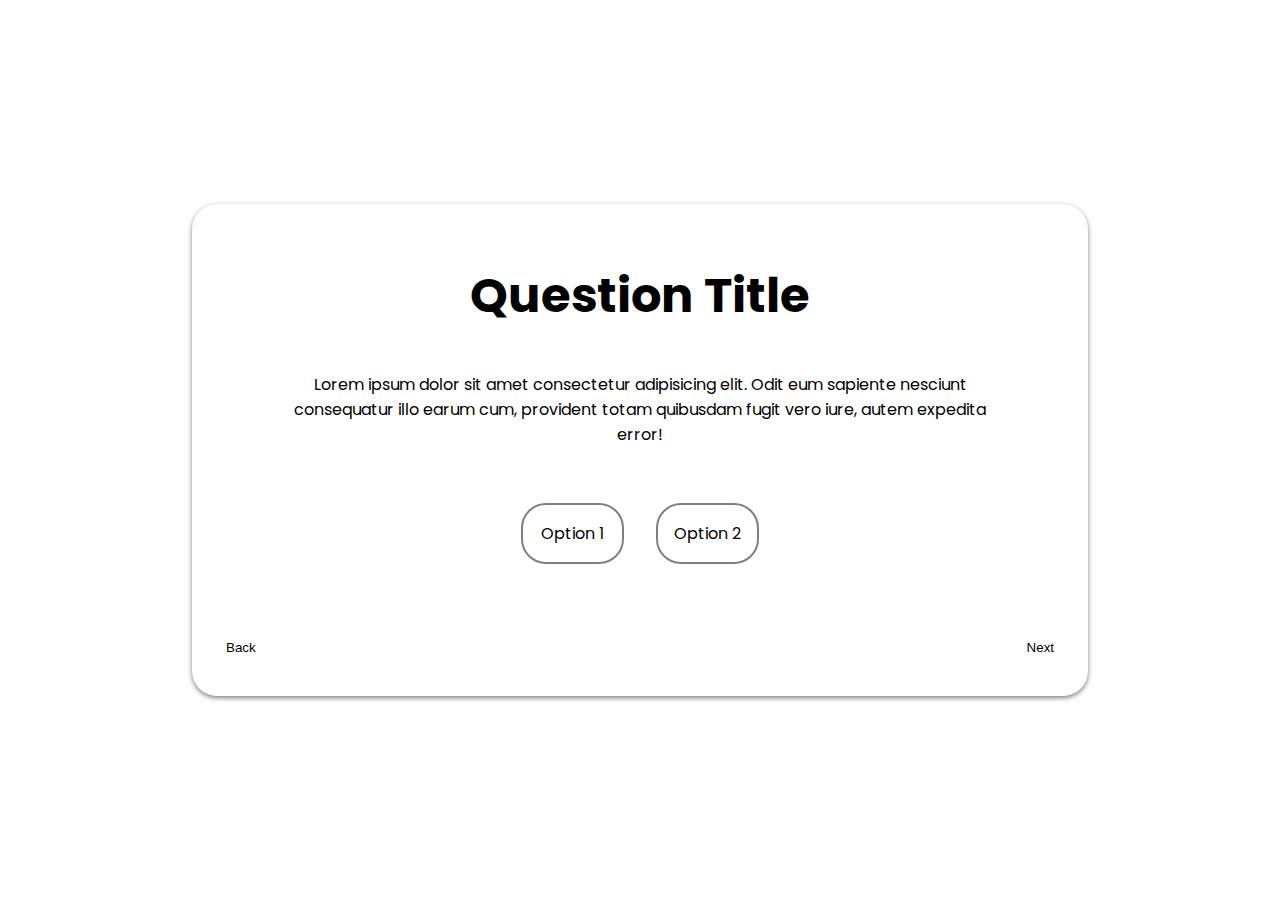
<file: perfectPet.html>
<!DOCTYPE html>
<html lang="en">
  <head>
    <meta charset="UTF-8">
    <meta name="viewport" content="width=device-width, initial-scale=1.0">
    <title>PetSelector</title>
    <link rel="stylesheet" href="style.css">
    <script src="perfect.js"></script>
    <link rel="preconnect" href="https://fonts.googleapis.com">
    <link rel="preconnect" href="https://fonts.gstatic.com" crossorigin>
    <link href="https://fonts.googleapis.com/css2?family=Poppins:ital,wght@0,100;0,200;0,300;0,400;0,500;0,600;0,700;0,800;0,900;1,100;1,200;1,300;1,400;1,500;1,600;1,700;1,800;1,900&display=swap" rel="stylesheet">
  </head>
  <body class="centerItems">
    <main class="centerItems">
      <div class="card centerItems mainCard" style="max-width: 70%">
        <div class="question">
          <div class="questionTitle">Question Title</div>
          <div class="questionDesc">Lorem ipsum dolor sit amet consectetur adipisicing elit. Odit eum sapiente nesciunt consequatur illo earum cum, provident totam quibusdam fugit vero iure, autem expedita error!</div>
          <div class="questionResponse">
            <input type="radio" name="question1" id="option1" value="option1">
            <label tabindex="0" class="qOption" for="option1">Option 1</label>
            <input type="radio" name="question1" id="option2" value="option2">
            <label tabindex="0" class="qOption" for="option2">Option 2</label>
          </div>
          <div class="questionControls">
            <button type="button" id="previousButton">Back</button>
            <button type="button" id="nextButton">Next</button>
          </div>
        </div>
      </div>
    </main>
    <dialog id="loadingScreen" class="loadingScreen" data-working="false">
      <div class="loadingIcon">
        <div class="dot">
          <svg version="1.0" xmlns="http://www.w3.org/2000/svg" width="512.000000pt" height="512.000000pt" viewBox="0 0 512.000000 512.000000" preserveAspectRatio="xMidYMid meet">
            <g transform="translate(0.000000,512.000000) scale(0.100000,-0.100000)" fill="#000000" stroke="none">
              <path d="M482 4519 c-159 -19 -271 -105 -314 -242 -20 -64 -23 -91 -22 -242 3 -445 131 -884 368 -1259 l57 -89 -7 -96 -7 -96 -90 -18 c-194 -39 -437 -135 -459 -182 -15 -34 -1 -75 34 -95 23 -12 32 -13 60 -1 199 79 439 153 453 139 3 -2 9 -56 15 -120 5 -64 17 -149 25 -189 9 -39 14 -73 13 -74 -2 -1 -32 -12 -68 -25 -184 -65 -456 -222 -489 -281 -19 -35 -1 -83 38 -99 34 -14 44 -9 161 68 147 98 395 208 405 179 54 -157 139 -327 235 -471 39 -58 82 -114 96 -122 41 -27 97 -1 110 52 5 20 -8 46 -64 127 -38 56 -90 140 -115 187 -45 84 -117 249 -117 269 0 12 52 27 162 46 95 17 118 34 118 85 0 74 -42 84 -216 49 -58 -12 -107 -19 -109 -17 -10 10 -34 190 -37 273 l-3 90 161 5 c141 4 165 7 183 24 29 26 28 76 -2 104 -22 21 -33 22 -186 22 l-162 0 5 53 c3 28 8 83 12 121 3 38 16 112 29 165 117 483 442 863 887 1040 99 39 262 78 380 91 127 13 951 13 1076 -1 352 -38 646 -182 895 -438 238 -245 372 -541 407 -896 5 -55 10 -108 10 -117 0 -16 -13 -18 -145 -18 -132 0 -147 -2 -165 -20 -30 -30 -27 -83 6 -109 24 -19 41 -21 153 -21 69 0 132 -4 140 -9 12 -8 13 -38 7 -175 -4 -92 -9 -172 -12 -179 -3 -10 -33 -7 -124 11 -66 13 -131 21 -145 18 -48 -12 -67 -95 -29 -127 8 -6 69 -22 136 -36 67 -13 124 -26 127 -29 9 -8 -50 -177 -95 -270 -70 -148 -156 -267 -283 -394 -64 -64 -145 -136 -181 -161 -235 -165 -468 -248 -755 -270 -174 -13 -993 -6 -1076 10 -227 44 -441 143 -626 292 -94 75 -127 85 -163 49 -12 -12 -20 -33 -20 -54 0 -30 9 -42 60 -87 138 -122 347 -239 530 -297 188 -60 234 -64 715 -69 612 -7 751 5 996 87 476 158 860 545 1018 1025 24 74 32 89 48 87 49 -10 241 -106 334 -168 57 -38 113 -72 123 -77 53 -22 114 51 85 101 -31 56 -256 192 -444 268 l-80 32 1 39 c5 197 18 353 29 353 38 0 254 -63 340 -100 133 -56 148 -58 179 -27 28 28 33 56 16 88 -24 43 -277 141 -456 176 l-91 18 -7 96 -7 96 62 99 c129 204 240 471 299 719 44 182 63 339 64 530 1 151 -2 178 -22 242 -29 92 -95 168 -180 206 -157 71 -456 49 -715 -53 -178 -69 -316 -159 -458 -298 l-87 -84 -79 25 c-207 66 -335 77 -877 77 -538 0 -661 -11 -869 -77 l-78 -24 -97 93 c-153 146 -325 250 -527 317 -156 52 -362 76 -503 60z m306 -165 c223 -40 480 -173 631 -327 l44 -45 -44 -22 c-58 -29 -195 -120 -239 -158 l-35 -30 -70 61 c-103 89 -229 165 -328 197 -50 16 -92 0 -106 -42 -17 -47 6 -79 76 -107 93 -38 188 -97 253 -158 l61 -56 -34 -36 c-144 -150 -280 -385 -357 -615 l-36 -109 -66 134 c-161 325 -239 646 -242 989 -1 174 8 221 55 274 30 35 91 61 159 69 54 6 186 -3 278 -19z m3904 0 c56 -18 102 -66 120 -126 18 -60 15 -324 -6 -469 -38 -269 -134 -564 -253 -778 l-36 -65 -37 115 c-65 200 -180 403 -319 564 -34 39 -61 72 -61 75 0 3 19 24 43 47 60 58 163 124 246 158 84 34 108 63 90 113 -14 42 -56 58 -106 42 -97 -32 -224 -108 -326 -195 l-68 -58 -32 24 c-82 61 -187 129 -237 154 l-54 28 61 58 c114 107 226 179 373 241 204 87 461 117 602 72z" />
              <path d="M1605 2365 c-23 -22 -25 -31 -25 -125 0 -94 2 -103 25 -125 13 -14 36 -25 50 -25 14 0 37 11 50 25 23 22 25 31 25 125 0 94 -2 103 -25 125 -13 14 -36 25 -50 25 -14 0 -37 -11 -50 -25z" />
              <path d="M3415 2365 c-23 -22 -25 -31 -25 -125 0 -94 2 -103 25 -125 13 -14 36 -25 50 -25 14 0 37 11 50 25 23 22 25 31 25 125 0 94 -2 103 -25 125 -13 14 -36 25 -50 25 -14 0 -37 -11 -50 -25z" />
              <path d="M2116 2139 c-22 -17 -26 -28 -25 -67 1 -93 55 -180 140 -227 94 -52 231 -38 310 31 14 13 23 10 74 -20 96 -58 187 -60 282 -6 80 46 133 136 133 226 0 34 -5 47 -26 63 -58 45 -124 6 -124 -74 0 -15 -13 -40 -32 -60 -41 -45 -90 -55 -142 -30 -40 19 -60 50 -71 108 -8 39 -44 77 -75 77 -31 0 -67 -38 -75 -77 -11 -58 -31 -89 -71 -108 -52 -25 -101 -15 -141 30 -20 20 -33 45 -33 60 0 80 -66 119 -124 74z" />
            </g>
          </svg>
        </div>
        <div class="dot">
          <svg version="1.0" xmlns="http://www.w3.org/2000/svg" width="512.000000pt" height="512.000000pt" viewBox="0 0 512.000000 512.000000" preserveAspectRatio="xMidYMid meet">
            <g transform="translate(0.000000,512.000000) scale(0.100000,-0.100000)" fill="#000000" stroke="none">
              <path d="M482 4519 c-159 -19 -271 -105 -314 -242 -20 -64 -23 -91 -22 -242 3 -445 131 -884 368 -1259 l57 -89 -7 -96 -7 -96 -90 -18 c-194 -39 -437 -135 -459 -182 -15 -34 -1 -75 34 -95 23 -12 32 -13 60 -1 199 79 439 153 453 139 3 -2 9 -56 15 -120 5 -64 17 -149 25 -189 9 -39 14 -73 13 -74 -2 -1 -32 -12 -68 -25 -184 -65 -456 -222 -489 -281 -19 -35 -1 -83 38 -99 34 -14 44 -9 161 68 147 98 395 208 405 179 54 -157 139 -327 235 -471 39 -58 82 -114 96 -122 41 -27 97 -1 110 52 5 20 -8 46 -64 127 -38 56 -90 140 -115 187 -45 84 -117 249 -117 269 0 12 52 27 162 46 95 17 118 34 118 85 0 74 -42 84 -216 49 -58 -12 -107 -19 -109 -17 -10 10 -34 190 -37 273 l-3 90 161 5 c141 4 165 7 183 24 29 26 28 76 -2 104 -22 21 -33 22 -186 22 l-162 0 5 53 c3 28 8 83 12 121 3 38 16 112 29 165 117 483 442 863 887 1040 99 39 262 78 380 91 127 13 951 13 1076 -1 352 -38 646 -182 895 -438 238 -245 372 -541 407 -896 5 -55 10 -108 10 -117 0 -16 -13 -18 -145 -18 -132 0 -147 -2 -165 -20 -30 -30 -27 -83 6 -109 24 -19 41 -21 153 -21 69 0 132 -4 140 -9 12 -8 13 -38 7 -175 -4 -92 -9 -172 -12 -179 -3 -10 -33 -7 -124 11 -66 13 -131 21 -145 18 -48 -12 -67 -95 -29 -127 8 -6 69 -22 136 -36 67 -13 124 -26 127 -29 9 -8 -50 -177 -95 -270 -70 -148 -156 -267 -283 -394 -64 -64 -145 -136 -181 -161 -235 -165 -468 -248 -755 -270 -174 -13 -993 -6 -1076 10 -227 44 -441 143 -626 292 -94 75 -127 85 -163 49 -12 -12 -20 -33 -20 -54 0 -30 9 -42 60 -87 138 -122 347 -239 530 -297 188 -60 234 -64 715 -69 612 -7 751 5 996 87 476 158 860 545 1018 1025 24 74 32 89 48 87 49 -10 241 -106 334 -168 57 -38 113 -72 123 -77 53 -22 114 51 85 101 -31 56 -256 192 -444 268 l-80 32 1 39 c5 197 18 353 29 353 38 0 254 -63 340 -100 133 -56 148 -58 179 -27 28 28 33 56 16 88 -24 43 -277 141 -456 176 l-91 18 -7 96 -7 96 62 99 c129 204 240 471 299 719 44 182 63 339 64 530 1 151 -2 178 -22 242 -29 92 -95 168 -180 206 -157 71 -456 49 -715 -53 -178 -69 -316 -159 -458 -298 l-87 -84 -79 25 c-207 66 -335 77 -877 77 -538 0 -661 -11 -869 -77 l-78 -24 -97 93 c-153 146 -325 250 -527 317 -156 52 -362 76 -503 60z m306 -165 c223 -40 480 -173 631 -327 l44 -45 -44 -22 c-58 -29 -195 -120 -239 -158 l-35 -30 -70 61 c-103 89 -229 165 -328 197 -50 16 -92 0 -106 -42 -17 -47 6 -79 76 -107 93 -38 188 -97 253 -158 l61 -56 -34 -36 c-144 -150 -280 -385 -357 -615 l-36 -109 -66 134 c-161 325 -239 646 -242 989 -1 174 8 221 55 274 30 35 91 61 159 69 54 6 186 -3 278 -19z m3904 0 c56 -18 102 -66 120 -126 18 -60 15 -324 -6 -469 -38 -269 -134 -564 -253 -778 l-36 -65 -37 115 c-65 200 -180 403 -319 564 -34 39 -61 72 -61 75 0 3 19 24 43 47 60 58 163 124 246 158 84 34 108 63 90 113 -14 42 -56 58 -106 42 -97 -32 -224 -108 -326 -195 l-68 -58 -32 24 c-82 61 -187 129 -237 154 l-54 28 61 58 c114 107 226 179 373 241 204 87 461 117 602 72z" />
              <path d="M1605 2365 c-23 -22 -25 -31 -25 -125 0 -94 2 -103 25 -125 13 -14 36 -25 50 -25 14 0 37 11 50 25 23 22 25 31 25 125 0 94 -2 103 -25 125 -13 14 -36 25 -50 25 -14 0 -37 -11 -50 -25z" />
              <path d="M3415 2365 c-23 -22 -25 -31 -25 -125 0 -94 2 -103 25 -125 13 -14 36 -25 50 -25 14 0 37 11 50 25 23 22 25 31 25 125 0 94 -2 103 -25 125 -13 14 -36 25 -50 25 -14 0 -37 -11 -50 -25z" />
              <path d="M2116 2139 c-22 -17 -26 -28 -25 -67 1 -93 55 -180 140 -227 94 -52 231 -38 310 31 14 13 23 10 74 -20 96 -58 187 -60 282 -6 80 46 133 136 133 226 0 34 -5 47 -26 63 -58 45 -124 6 -124 -74 0 -15 -13 -40 -32 -60 -41 -45 -90 -55 -142 -30 -40 19 -60 50 -71 108 -8 39 -44 77 -75 77 -31 0 -67 -38 -75 -77 -11 -58 -31 -89 -71 -108 -52 -25 -101 -15 -141 30 -20 20 -33 45 -33 60 0 80 -66 119 -124 74z" />
            </g>
          </svg>
        </div>
        <div class="dot">
          <svg version="1.0" xmlns="http://www.w3.org/2000/svg" width="512.000000pt" height="512.000000pt" viewBox="0 0 512.000000 512.000000" preserveAspectRatio="xMidYMid meet">
            <g transform="translate(0.000000,512.000000) scale(0.100000,-0.100000)" fill="#000000" stroke="none">
              <path d="M482 4519 c-159 -19 -271 -105 -314 -242 -20 -64 -23 -91 -22 -242 3 -445 131 -884 368 -1259 l57 -89 -7 -96 -7 -96 -90 -18 c-194 -39 -437 -135 -459 -182 -15 -34 -1 -75 34 -95 23 -12 32 -13 60 -1 199 79 439 153 453 139 3 -2 9 -56 15 -120 5 -64 17 -149 25 -189 9 -39 14 -73 13 -74 -2 -1 -32 -12 -68 -25 -184 -65 -456 -222 -489 -281 -19 -35 -1 -83 38 -99 34 -14 44 -9 161 68 147 98 395 208 405 179 54 -157 139 -327 235 -471 39 -58 82 -114 96 -122 41 -27 97 -1 110 52 5 20 -8 46 -64 127 -38 56 -90 140 -115 187 -45 84 -117 249 -117 269 0 12 52 27 162 46 95 17 118 34 118 85 0 74 -42 84 -216 49 -58 -12 -107 -19 -109 -17 -10 10 -34 190 -37 273 l-3 90 161 5 c141 4 165 7 183 24 29 26 28 76 -2 104 -22 21 -33 22 -186 22 l-162 0 5 53 c3 28 8 83 12 121 3 38 16 112 29 165 117 483 442 863 887 1040 99 39 262 78 380 91 127 13 951 13 1076 -1 352 -38 646 -182 895 -438 238 -245 372 -541 407 -896 5 -55 10 -108 10 -117 0 -16 -13 -18 -145 -18 -132 0 -147 -2 -165 -20 -30 -30 -27 -83 6 -109 24 -19 41 -21 153 -21 69 0 132 -4 140 -9 12 -8 13 -38 7 -175 -4 -92 -9 -172 -12 -179 -3 -10 -33 -7 -124 11 -66 13 -131 21 -145 18 -48 -12 -67 -95 -29 -127 8 -6 69 -22 136 -36 67 -13 124 -26 127 -29 9 -8 -50 -177 -95 -270 -70 -148 -156 -267 -283 -394 -64 -64 -145 -136 -181 -161 -235 -165 -468 -248 -755 -270 -174 -13 -993 -6 -1076 10 -227 44 -441 143 -626 292 -94 75 -127 85 -163 49 -12 -12 -20 -33 -20 -54 0 -30 9 -42 60 -87 138 -122 347 -239 530 -297 188 -60 234 -64 715 -69 612 -7 751 5 996 87 476 158 860 545 1018 1025 24 74 32 89 48 87 49 -10 241 -106 334 -168 57 -38 113 -72 123 -77 53 -22 114 51 85 101 -31 56 -256 192 -444 268 l-80 32 1 39 c5 197 18 353 29 353 38 0 254 -63 340 -100 133 -56 148 -58 179 -27 28 28 33 56 16 88 -24 43 -277 141 -456 176 l-91 18 -7 96 -7 96 62 99 c129 204 240 471 299 719 44 182 63 339 64 530 1 151 -2 178 -22 242 -29 92 -95 168 -180 206 -157 71 -456 49 -715 -53 -178 -69 -316 -159 -458 -298 l-87 -84 -79 25 c-207 66 -335 77 -877 77 -538 0 -661 -11 -869 -77 l-78 -24 -97 93 c-153 146 -325 250 -527 317 -156 52 -362 76 -503 60z m306 -165 c223 -40 480 -173 631 -327 l44 -45 -44 -22 c-58 -29 -195 -120 -239 -158 l-35 -30 -70 61 c-103 89 -229 165 -328 197 -50 16 -92 0 -106 -42 -17 -47 6 -79 76 -107 93 -38 188 -97 253 -158 l61 -56 -34 -36 c-144 -150 -280 -385 -357 -615 l-36 -109 -66 134 c-161 325 -239 646 -242 989 -1 174 8 221 55 274 30 35 91 61 159 69 54 6 186 -3 278 -19z m3904 0 c56 -18 102 -66 120 -126 18 -60 15 -324 -6 -469 -38 -269 -134 -564 -253 -778 l-36 -65 -37 115 c-65 200 -180 403 -319 564 -34 39 -61 72 -61 75 0 3 19 24 43 47 60 58 163 124 246 158 84 34 108 63 90 113 -14 42 -56 58 -106 42 -97 -32 -224 -108 -326 -195 l-68 -58 -32 24 c-82 61 -187 129 -237 154 l-54 28 61 58 c114 107 226 179 373 241 204 87 461 117 602 72z" />
              <path d="M1605 2365 c-23 -22 -25 -31 -25 -125 0 -94 2 -103 25 -125 13 -14 36 -25 50 -25 14 0 37 11 50 25 23 22 25 31 25 125 0 94 -2 103 -25 125 -13 14 -36 25 -50 25 -14 0 -37 -11 -50 -25z" />
              <path d="M3415 2365 c-23 -22 -25 -31 -25 -125 0 -94 2 -103 25 -125 13 -14 36 -25 50 -25 14 0 37 11 50 25 23 22 25 31 25 125 0 94 -2 103 -25 125 -13 14 -36 25 -50 25 -14 0 -37 -11 -50 -25z" />
              <path d="M2116 2139 c-22 -17 -26 -28 -25 -67 1 -93 55 -180 140 -227 94 -52 231 -38 310 31 14 13 23 10 74 -20 96 -58 187 -60 282 -6 80 46 133 136 133 226 0 34 -5 47 -26 63 -58 45 -124 6 -124 -74 0 -15 -13 -40 -32 -60 -41 -45 -90 -55 -142 -30 -40 19 -60 50 -71 108 -8 39 -44 77 -75 77 -31 0 -67 -38 -75 -77 -11 -58 -31 -89 -71 -108 -52 -25 -101 -15 -141 30 -20 20 -33 45 -33 60 0 80 -66 119 -124 74z" />
            </g>
          </svg>
        </div>
        <div class="dot">
          <svg version="1.0" xmlns="http://www.w3.org/2000/svg" width="512.000000pt" height="512.000000pt" viewBox="0 0 512.000000 512.000000" preserveAspectRatio="xMidYMid meet">
            <g transform="translate(0.000000,512.000000) scale(0.100000,-0.100000)" fill="#000000" stroke="none">
              <path d="M482 4519 c-159 -19 -271 -105 -314 -242 -20 -64 -23 -91 -22 -242 3 -445 131 -884 368 -1259 l57 -89 -7 -96 -7 -96 -90 -18 c-194 -39 -437 -135 -459 -182 -15 -34 -1 -75 34 -95 23 -12 32 -13 60 -1 199 79 439 153 453 139 3 -2 9 -56 15 -120 5 -64 17 -149 25 -189 9 -39 14 -73 13 -74 -2 -1 -32 -12 -68 -25 -184 -65 -456 -222 -489 -281 -19 -35 -1 -83 38 -99 34 -14 44 -9 161 68 147 98 395 208 405 179 54 -157 139 -327 235 -471 39 -58 82 -114 96 -122 41 -27 97 -1 110 52 5 20 -8 46 -64 127 -38 56 -90 140 -115 187 -45 84 -117 249 -117 269 0 12 52 27 162 46 95 17 118 34 118 85 0 74 -42 84 -216 49 -58 -12 -107 -19 -109 -17 -10 10 -34 190 -37 273 l-3 90 161 5 c141 4 165 7 183 24 29 26 28 76 -2 104 -22 21 -33 22 -186 22 l-162 0 5 53 c3 28 8 83 12 121 3 38 16 112 29 165 117 483 442 863 887 1040 99 39 262 78 380 91 127 13 951 13 1076 -1 352 -38 646 -182 895 -438 238 -245 372 -541 407 -896 5 -55 10 -108 10 -117 0 -16 -13 -18 -145 -18 -132 0 -147 -2 -165 -20 -30 -30 -27 -83 6 -109 24 -19 41 -21 153 -21 69 0 132 -4 140 -9 12 -8 13 -38 7 -175 -4 -92 -9 -172 -12 -179 -3 -10 -33 -7 -124 11 -66 13 -131 21 -145 18 -48 -12 -67 -95 -29 -127 8 -6 69 -22 136 -36 67 -13 124 -26 127 -29 9 -8 -50 -177 -95 -270 -70 -148 -156 -267 -283 -394 -64 -64 -145 -136 -181 -161 -235 -165 -468 -248 -755 -270 -174 -13 -993 -6 -1076 10 -227 44 -441 143 -626 292 -94 75 -127 85 -163 49 -12 -12 -20 -33 -20 -54 0 -30 9 -42 60 -87 138 -122 347 -239 530 -297 188 -60 234 -64 715 -69 612 -7 751 5 996 87 476 158 860 545 1018 1025 24 74 32 89 48 87 49 -10 241 -106 334 -168 57 -38 113 -72 123 -77 53 -22 114 51 85 101 -31 56 -256 192 -444 268 l-80 32 1 39 c5 197 18 353 29 353 38 0 254 -63 340 -100 133 -56 148 -58 179 -27 28 28 33 56 16 88 -24 43 -277 141 -456 176 l-91 18 -7 96 -7 96 62 99 c129 204 240 471 299 719 44 182 63 339 64 530 1 151 -2 178 -22 242 -29 92 -95 168 -180 206 -157 71 -456 49 -715 -53 -178 -69 -316 -159 -458 -298 l-87 -84 -79 25 c-207 66 -335 77 -877 77 -538 0 -661 -11 -869 -77 l-78 -24 -97 93 c-153 146 -325 250 -527 317 -156 52 -362 76 -503 60z m306 -165 c223 -40 480 -173 631 -327 l44 -45 -44 -22 c-58 -29 -195 -120 -239 -158 l-35 -30 -70 61 c-103 89 -229 165 -328 197 -50 16 -92 0 -106 -42 -17 -47 6 -79 76 -107 93 -38 188 -97 253 -158 l61 -56 -34 -36 c-144 -150 -280 -385 -357 -615 l-36 -109 -66 134 c-161 325 -239 646 -242 989 -1 174 8 221 55 274 30 35 91 61 159 69 54 6 186 -3 278 -19z m3904 0 c56 -18 102 -66 120 -126 18 -60 15 -324 -6 -469 -38 -269 -134 -564 -253 -778 l-36 -65 -37 115 c-65 200 -180 403 -319 564 -34 39 -61 72 -61 75 0 3 19 24 43 47 60 58 163 124 246 158 84 34 108 63 90 113 -14 42 -56 58 -106 42 -97 -32 -224 -108 -326 -195 l-68 -58 -32 24 c-82 61 -187 129 -237 154 l-54 28 61 58 c114 107 226 179 373 241 204 87 461 117 602 72z" />
              <path d="M1605 2365 c-23 -22 -25 -31 -25 -125 0 -94 2 -103 25 -125 13 -14 36 -25 50 -25 14 0 37 11 50 25 23 22 25 31 25 125 0 94 -2 103 -25 125 -13 14 -36 25 -50 25 -14 0 -37 -11 -50 -25z" />
              <path d="M3415 2365 c-23 -22 -25 -31 -25 -125 0 -94 2 -103 25 -125 13 -14 36 -25 50 -25 14 0 37 11 50 25 23 22 25 31 25 125 0 94 -2 103 -25 125 -13 14 -36 25 -50 25 -14 0 -37 -11 -50 -25z" />
              <path d="M2116 2139 c-22 -17 -26 -28 -25 -67 1 -93 55 -180 140 -227 94 -52 231 -38 310 31 14 13 23 10 74 -20 96 -58 187 -60 282 -6 80 46 133 136 133 226 0 34 -5 47 -26 63 -58 45 -124 6 -124 -74 0 -15 -13 -40 -32 -60 -41 -45 -90 -55 -142 -30 -40 19 -60 50 -71 108 -8 39 -44 77 -75 77 -31 0 -67 -38 -75 -77 -11 -58 -31 -89 -71 -108 -52 -25 -101 -15 -141 30 -20 20 -33 45 -33 60 0 80 -66 119 -124 74z" />
            </g>
          </svg>
        </div>
        <div class="dot">
          <svg version="1.0" xmlns="http://www.w3.org/2000/svg" width="512.000000pt" height="512.000000pt" viewBox="0 0 512.000000 512.000000" preserveAspectRatio="xMidYMid meet">
            <g transform="translate(0.000000,512.000000) scale(0.100000,-0.100000)" fill="#000000" stroke="none">
              <path d="M482 4519 c-159 -19 -271 -105 -314 -242 -20 -64 -23 -91 -22 -242 3 -445 131 -884 368 -1259 l57 -89 -7 -96 -7 -96 -90 -18 c-194 -39 -437 -135 -459 -182 -15 -34 -1 -75 34 -95 23 -12 32 -13 60 -1 199 79 439 153 453 139 3 -2 9 -56 15 -120 5 -64 17 -149 25 -189 9 -39 14 -73 13 -74 -2 -1 -32 -12 -68 -25 -184 -65 -456 -222 -489 -281 -19 -35 -1 -83 38 -99 34 -14 44 -9 161 68 147 98 395 208 405 179 54 -157 139 -327 235 -471 39 -58 82 -114 96 -122 41 -27 97 -1 110 52 5 20 -8 46 -64 127 -38 56 -90 140 -115 187 -45 84 -117 249 -117 269 0 12 52 27 162 46 95 17 118 34 118 85 0 74 -42 84 -216 49 -58 -12 -107 -19 -109 -17 -10 10 -34 190 -37 273 l-3 90 161 5 c141 4 165 7 183 24 29 26 28 76 -2 104 -22 21 -33 22 -186 22 l-162 0 5 53 c3 28 8 83 12 121 3 38 16 112 29 165 117 483 442 863 887 1040 99 39 262 78 380 91 127 13 951 13 1076 -1 352 -38 646 -182 895 -438 238 -245 372 -541 407 -896 5 -55 10 -108 10 -117 0 -16 -13 -18 -145 -18 -132 0 -147 -2 -165 -20 -30 -30 -27 -83 6 -109 24 -19 41 -21 153 -21 69 0 132 -4 140 -9 12 -8 13 -38 7 -175 -4 -92 -9 -172 -12 -179 -3 -10 -33 -7 -124 11 -66 13 -131 21 -145 18 -48 -12 -67 -95 -29 -127 8 -6 69 -22 136 -36 67 -13 124 -26 127 -29 9 -8 -50 -177 -95 -270 -70 -148 -156 -267 -283 -394 -64 -64 -145 -136 -181 -161 -235 -165 -468 -248 -755 -270 -174 -13 -993 -6 -1076 10 -227 44 -441 143 -626 292 -94 75 -127 85 -163 49 -12 -12 -20 -33 -20 -54 0 -30 9 -42 60 -87 138 -122 347 -239 530 -297 188 -60 234 -64 715 -69 612 -7 751 5 996 87 476 158 860 545 1018 1025 24 74 32 89 48 87 49 -10 241 -106 334 -168 57 -38 113 -72 123 -77 53 -22 114 51 85 101 -31 56 -256 192 -444 268 l-80 32 1 39 c5 197 18 353 29 353 38 0 254 -63 340 -100 133 -56 148 -58 179 -27 28 28 33 56 16 88 -24 43 -277 141 -456 176 l-91 18 -7 96 -7 96 62 99 c129 204 240 471 299 719 44 182 63 339 64 530 1 151 -2 178 -22 242 -29 92 -95 168 -180 206 -157 71 -456 49 -715 -53 -178 -69 -316 -159 -458 -298 l-87 -84 -79 25 c-207 66 -335 77 -877 77 -538 0 -661 -11 -869 -77 l-78 -24 -97 93 c-153 146 -325 250 -527 317 -156 52 -362 76 -503 60z m306 -165 c223 -40 480 -173 631 -327 l44 -45 -44 -22 c-58 -29 -195 -120 -239 -158 l-35 -30 -70 61 c-103 89 -229 165 -328 197 -50 16 -92 0 -106 -42 -17 -47 6 -79 76 -107 93 -38 188 -97 253 -158 l61 -56 -34 -36 c-144 -150 -280 -385 -357 -615 l-36 -109 -66 134 c-161 325 -239 646 -242 989 -1 174 8 221 55 274 30 35 91 61 159 69 54 6 186 -3 278 -19z m3904 0 c56 -18 102 -66 120 -126 18 -60 15 -324 -6 -469 -38 -269 -134 -564 -253 -778 l-36 -65 -37 115 c-65 200 -180 403 -319 564 -34 39 -61 72 -61 75 0 3 19 24 43 47 60 58 163 124 246 158 84 34 108 63 90 113 -14 42 -56 58 -106 42 -97 -32 -224 -108 -326 -195 l-68 -58 -32 24 c-82 61 -187 129 -237 154 l-54 28 61 58 c114 107 226 179 373 241 204 87 461 117 602 72z" />
              <path d="M1605 2365 c-23 -22 -25 -31 -25 -125 0 -94 2 -103 25 -125 13 -14 36 -25 50 -25 14 0 37 11 50 25 23 22 25 31 25 125 0 94 -2 103 -25 125 -13 14 -36 25 -50 25 -14 0 -37 -11 -50 -25z" />
              <path d="M3415 2365 c-23 -22 -25 -31 -25 -125 0 -94 2 -103 25 -125 13 -14 36 -25 50 -25 14 0 37 11 50 25 23 22 25 31 25 125 0 94 -2 103 -25 125 -13 14 -36 25 -50 25 -14 0 -37 -11 -50 -25z" />
              <path d="M2116 2139 c-22 -17 -26 -28 -25 -67 1 -93 55 -180 140 -227 94 -52 231 -38 310 31 14 13 23 10 74 -20 96 -58 187 -60 282 -6 80 46 133 136 133 226 0 34 -5 47 -26 63 -58 45 -124 6 -124 -74 0 -15 -13 -40 -32 -60 -41 -45 -90 -55 -142 -30 -40 19 -60 50 -71 108 -8 39 -44 77 -75 77 -31 0 -67 -38 -75 -77 -11 -58 -31 -89 -71 -108 -52 -25 -101 -15 -141 30 -20 20 -33 45 -33 60 0 80 -66 119 -124 74z" />
            </g>
          </svg>
        </div>
        <div class="dot">
          <svg version="1.0" xmlns="http://www.w3.org/2000/svg" width="512.000000pt" height="512.000000pt" viewBox="0 0 512.000000 512.000000" preserveAspectRatio="xMidYMid meet">
            <g transform="translate(0.000000,512.000000) scale(0.100000,-0.100000)" fill="#000000" stroke="none">
              <path d="M482 4519 c-159 -19 -271 -105 -314 -242 -20 -64 -23 -91 -22 -242 3 -445 131 -884 368 -1259 l57 -89 -7 -96 -7 -96 -90 -18 c-194 -39 -437 -135 -459 -182 -15 -34 -1 -75 34 -95 23 -12 32 -13 60 -1 199 79 439 153 453 139 3 -2 9 -56 15 -120 5 -64 17 -149 25 -189 9 -39 14 -73 13 -74 -2 -1 -32 -12 -68 -25 -184 -65 -456 -222 -489 -281 -19 -35 -1 -83 38 -99 34 -14 44 -9 161 68 147 98 395 208 405 179 54 -157 139 -327 235 -471 39 -58 82 -114 96 -122 41 -27 97 -1 110 52 5 20 -8 46 -64 127 -38 56 -90 140 -115 187 -45 84 -117 249 -117 269 0 12 52 27 162 46 95 17 118 34 118 85 0 74 -42 84 -216 49 -58 -12 -107 -19 -109 -17 -10 10 -34 190 -37 273 l-3 90 161 5 c141 4 165 7 183 24 29 26 28 76 -2 104 -22 21 -33 22 -186 22 l-162 0 5 53 c3 28 8 83 12 121 3 38 16 112 29 165 117 483 442 863 887 1040 99 39 262 78 380 91 127 13 951 13 1076 -1 352 -38 646 -182 895 -438 238 -245 372 -541 407 -896 5 -55 10 -108 10 -117 0 -16 -13 -18 -145 -18 -132 0 -147 -2 -165 -20 -30 -30 -27 -83 6 -109 24 -19 41 -21 153 -21 69 0 132 -4 140 -9 12 -8 13 -38 7 -175 -4 -92 -9 -172 -12 -179 -3 -10 -33 -7 -124 11 -66 13 -131 21 -145 18 -48 -12 -67 -95 -29 -127 8 -6 69 -22 136 -36 67 -13 124 -26 127 -29 9 -8 -50 -177 -95 -270 -70 -148 -156 -267 -283 -394 -64 -64 -145 -136 -181 -161 -235 -165 -468 -248 -755 -270 -174 -13 -993 -6 -1076 10 -227 44 -441 143 -626 292 -94 75 -127 85 -163 49 -12 -12 -20 -33 -20 -54 0 -30 9 -42 60 -87 138 -122 347 -239 530 -297 188 -60 234 -64 715 -69 612 -7 751 5 996 87 476 158 860 545 1018 1025 24 74 32 89 48 87 49 -10 241 -106 334 -168 57 -38 113 -72 123 -77 53 -22 114 51 85 101 -31 56 -256 192 -444 268 l-80 32 1 39 c5 197 18 353 29 353 38 0 254 -63 340 -100 133 -56 148 -58 179 -27 28 28 33 56 16 88 -24 43 -277 141 -456 176 l-91 18 -7 96 -7 96 62 99 c129 204 240 471 299 719 44 182 63 339 64 530 1 151 -2 178 -22 242 -29 92 -95 168 -180 206 -157 71 -456 49 -715 -53 -178 -69 -316 -159 -458 -298 l-87 -84 -79 25 c-207 66 -335 77 -877 77 -538 0 -661 -11 -869 -77 l-78 -24 -97 93 c-153 146 -325 250 -527 317 -156 52 -362 76 -503 60z m306 -165 c223 -40 480 -173 631 -327 l44 -45 -44 -22 c-58 -29 -195 -120 -239 -158 l-35 -30 -70 61 c-103 89 -229 165 -328 197 -50 16 -92 0 -106 -42 -17 -47 6 -79 76 -107 93 -38 188 -97 253 -158 l61 -56 -34 -36 c-144 -150 -280 -385 -357 -615 l-36 -109 -66 134 c-161 325 -239 646 -242 989 -1 174 8 221 55 274 30 35 91 61 159 69 54 6 186 -3 278 -19z m3904 0 c56 -18 102 -66 120 -126 18 -60 15 -324 -6 -469 -38 -269 -134 -564 -253 -778 l-36 -65 -37 115 c-65 200 -180 403 -319 564 -34 39 -61 72 -61 75 0 3 19 24 43 47 60 58 163 124 246 158 84 34 108 63 90 113 -14 42 -56 58 -106 42 -97 -32 -224 -108 -326 -195 l-68 -58 -32 24 c-82 61 -187 129 -237 154 l-54 28 61 58 c114 107 226 179 373 241 204 87 461 117 602 72z" />
              <path d="M1605 2365 c-23 -22 -25 -31 -25 -125 0 -94 2 -103 25 -125 13 -14 36 -25 50 -25 14 0 37 11 50 25 23 22 25 31 25 125 0 94 -2 103 -25 125 -13 14 -36 25 -50 25 -14 0 -37 -11 -50 -25z" />
              <path d="M3415 2365 c-23 -22 -25 -31 -25 -125 0 -94 2 -103 25 -125 13 -14 36 -25 50 -25 14 0 37 11 50 25 23 22 25 31 25 125 0 94 -2 103 -25 125 -13 14 -36 25 -50 25 -14 0 -37 -11 -50 -25z" />
              <path d="M2116 2139 c-22 -17 -26 -28 -25 -67 1 -93 55 -180 140 -227 94 -52 231 -38 310 31 14 13 23 10 74 -20 96 -58 187 -60 282 -6 80 46 133 136 133 226 0 34 -5 47 -26 63 -58 45 -124 6 -124 -74 0 -15 -13 -40 -32 -60 -41 -45 -90 -55 -142 -30 -40 19 -60 50 -71 108 -8 39 -44 77 -75 77 -31 0 -67 -38 -75 -77 -11 -58 -31 -89 -71 -108 -52 -25 -101 -15 -141 30 -20 20 -33 45 -33 60 0 80 -66 119 -124 74z" />
            </g>
          </svg>
        </div>
        <div class="dot">
          <svg version="1.0" xmlns="http://www.w3.org/2000/svg" width="512.000000pt" height="512.000000pt" viewBox="0 0 512.000000 512.000000" preserveAspectRatio="xMidYMid meet">
            <g transform="translate(0.000000,512.000000) scale(0.100000,-0.100000)" fill="#000000" stroke="none">
              <path d="M482 4519 c-159 -19 -271 -105 -314 -242 -20 -64 -23 -91 -22 -242 3 -445 131 -884 368 -1259 l57 -89 -7 -96 -7 -96 -90 -18 c-194 -39 -437 -135 -459 -182 -15 -34 -1 -75 34 -95 23 -12 32 -13 60 -1 199 79 439 153 453 139 3 -2 9 -56 15 -120 5 -64 17 -149 25 -189 9 -39 14 -73 13 -74 -2 -1 -32 -12 -68 -25 -184 -65 -456 -222 -489 -281 -19 -35 -1 -83 38 -99 34 -14 44 -9 161 68 147 98 395 208 405 179 54 -157 139 -327 235 -471 39 -58 82 -114 96 -122 41 -27 97 -1 110 52 5 20 -8 46 -64 127 -38 56 -90 140 -115 187 -45 84 -117 249 -117 269 0 12 52 27 162 46 95 17 118 34 118 85 0 74 -42 84 -216 49 -58 -12 -107 -19 -109 -17 -10 10 -34 190 -37 273 l-3 90 161 5 c141 4 165 7 183 24 29 26 28 76 -2 104 -22 21 -33 22 -186 22 l-162 0 5 53 c3 28 8 83 12 121 3 38 16 112 29 165 117 483 442 863 887 1040 99 39 262 78 380 91 127 13 951 13 1076 -1 352 -38 646 -182 895 -438 238 -245 372 -541 407 -896 5 -55 10 -108 10 -117 0 -16 -13 -18 -145 -18 -132 0 -147 -2 -165 -20 -30 -30 -27 -83 6 -109 24 -19 41 -21 153 -21 69 0 132 -4 140 -9 12 -8 13 -38 7 -175 -4 -92 -9 -172 -12 -179 -3 -10 -33 -7 -124 11 -66 13 -131 21 -145 18 -48 -12 -67 -95 -29 -127 8 -6 69 -22 136 -36 67 -13 124 -26 127 -29 9 -8 -50 -177 -95 -270 -70 -148 -156 -267 -283 -394 -64 -64 -145 -136 -181 -161 -235 -165 -468 -248 -755 -270 -174 -13 -993 -6 -1076 10 -227 44 -441 143 -626 292 -94 75 -127 85 -163 49 -12 -12 -20 -33 -20 -54 0 -30 9 -42 60 -87 138 -122 347 -239 530 -297 188 -60 234 -64 715 -69 612 -7 751 5 996 87 476 158 860 545 1018 1025 24 74 32 89 48 87 49 -10 241 -106 334 -168 57 -38 113 -72 123 -77 53 -22 114 51 85 101 -31 56 -256 192 -444 268 l-80 32 1 39 c5 197 18 353 29 353 38 0 254 -63 340 -100 133 -56 148 -58 179 -27 28 28 33 56 16 88 -24 43 -277 141 -456 176 l-91 18 -7 96 -7 96 62 99 c129 204 240 471 299 719 44 182 63 339 64 530 1 151 -2 178 -22 242 -29 92 -95 168 -180 206 -157 71 -456 49 -715 -53 -178 -69 -316 -159 -458 -298 l-87 -84 -79 25 c-207 66 -335 77 -877 77 -538 0 -661 -11 -869 -77 l-78 -24 -97 93 c-153 146 -325 250 -527 317 -156 52 -362 76 -503 60z m306 -165 c223 -40 480 -173 631 -327 l44 -45 -44 -22 c-58 -29 -195 -120 -239 -158 l-35 -30 -70 61 c-103 89 -229 165 -328 197 -50 16 -92 0 -106 -42 -17 -47 6 -79 76 -107 93 -38 188 -97 253 -158 l61 -56 -34 -36 c-144 -150 -280 -385 -357 -615 l-36 -109 -66 134 c-161 325 -239 646 -242 989 -1 174 8 221 55 274 30 35 91 61 159 69 54 6 186 -3 278 -19z m3904 0 c56 -18 102 -66 120 -126 18 -60 15 -324 -6 -469 -38 -269 -134 -564 -253 -778 l-36 -65 -37 115 c-65 200 -180 403 -319 564 -34 39 -61 72 -61 75 0 3 19 24 43 47 60 58 163 124 246 158 84 34 108 63 90 113 -14 42 -56 58 -106 42 -97 -32 -224 -108 -326 -195 l-68 -58 -32 24 c-82 61 -187 129 -237 154 l-54 28 61 58 c114 107 226 179 373 241 204 87 461 117 602 72z" />
              <path d="M1605 2365 c-23 -22 -25 -31 -25 -125 0 -94 2 -103 25 -125 13 -14 36 -25 50 -25 14 0 37 11 50 25 23 22 25 31 25 125 0 94 -2 103 -25 125 -13 14 -36 25 -50 25 -14 0 -37 -11 -50 -25z" />
              <path d="M3415 2365 c-23 -22 -25 -31 -25 -125 0 -94 2 -103 25 -125 13 -14 36 -25 50 -25 14 0 37 11 50 25 23 22 25 31 25 125 0 94 -2 103 -25 125 -13 14 -36 25 -50 25 -14 0 -37 -11 -50 -25z" />
              <path d="M2116 2139 c-22 -17 -26 -28 -25 -67 1 -93 55 -180 140 -227 94 -52 231 -38 310 31 14 13 23 10 74 -20 96 -58 187 -60 282 -6 80 46 133 136 133 226 0 34 -5 47 -26 63 -58 45 -124 6 -124 -74 0 -15 -13 -40 -32 -60 -41 -45 -90 -55 -142 -30 -40 19 -60 50 -71 108 -8 39 -44 77 -75 77 -31 0 -67 -38 -75 -77 -11 -58 -31 -89 -71 -108 -52 -25 -101 -15 -141 30 -20 20 -33 45 -33 60 0 80 -66 119 -124 74z" />
            </g>
          </svg>
        </div>
        <div class="dot">
          <svg version="1.0" xmlns="http://www.w3.org/2000/svg" width="512.000000pt" height="512.000000pt" viewBox="0 0 512.000000 512.000000" preserveAspectRatio="xMidYMid meet">
            <g transform="translate(0.000000,512.000000) scale(0.100000,-0.100000)" fill="#000000" stroke="none">
              <path d="M482 4519 c-159 -19 -271 -105 -314 -242 -20 -64 -23 -91 -22 -242 3 -445 131 -884 368 -1259 l57 -89 -7 -96 -7 -96 -90 -18 c-194 -39 -437 -135 -459 -182 -15 -34 -1 -75 34 -95 23 -12 32 -13 60 -1 199 79 439 153 453 139 3 -2 9 -56 15 -120 5 -64 17 -149 25 -189 9 -39 14 -73 13 -74 -2 -1 -32 -12 -68 -25 -184 -65 -456 -222 -489 -281 -19 -35 -1 -83 38 -99 34 -14 44 -9 161 68 147 98 395 208 405 179 54 -157 139 -327 235 -471 39 -58 82 -114 96 -122 41 -27 97 -1 110 52 5 20 -8 46 -64 127 -38 56 -90 140 -115 187 -45 84 -117 249 -117 269 0 12 52 27 162 46 95 17 118 34 118 85 0 74 -42 84 -216 49 -58 -12 -107 -19 -109 -17 -10 10 -34 190 -37 273 l-3 90 161 5 c141 4 165 7 183 24 29 26 28 76 -2 104 -22 21 -33 22 -186 22 l-162 0 5 53 c3 28 8 83 12 121 3 38 16 112 29 165 117 483 442 863 887 1040 99 39 262 78 380 91 127 13 951 13 1076 -1 352 -38 646 -182 895 -438 238 -245 372 -541 407 -896 5 -55 10 -108 10 -117 0 -16 -13 -18 -145 -18 -132 0 -147 -2 -165 -20 -30 -30 -27 -83 6 -109 24 -19 41 -21 153 -21 69 0 132 -4 140 -9 12 -8 13 -38 7 -175 -4 -92 -9 -172 -12 -179 -3 -10 -33 -7 -124 11 -66 13 -131 21 -145 18 -48 -12 -67 -95 -29 -127 8 -6 69 -22 136 -36 67 -13 124 -26 127 -29 9 -8 -50 -177 -95 -270 -70 -148 -156 -267 -283 -394 -64 -64 -145 -136 -181 -161 -235 -165 -468 -248 -755 -270 -174 -13 -993 -6 -1076 10 -227 44 -441 143 -626 292 -94 75 -127 85 -163 49 -12 -12 -20 -33 -20 -54 0 -30 9 -42 60 -87 138 -122 347 -239 530 -297 188 -60 234 -64 715 -69 612 -7 751 5 996 87 476 158 860 545 1018 1025 24 74 32 89 48 87 49 -10 241 -106 334 -168 57 -38 113 -72 123 -77 53 -22 114 51 85 101 -31 56 -256 192 -444 268 l-80 32 1 39 c5 197 18 353 29 353 38 0 254 -63 340 -100 133 -56 148 -58 179 -27 28 28 33 56 16 88 -24 43 -277 141 -456 176 l-91 18 -7 96 -7 96 62 99 c129 204 240 471 299 719 44 182 63 339 64 530 1 151 -2 178 -22 242 -29 92 -95 168 -180 206 -157 71 -456 49 -715 -53 -178 -69 -316 -159 -458 -298 l-87 -84 -79 25 c-207 66 -335 77 -877 77 -538 0 -661 -11 -869 -77 l-78 -24 -97 93 c-153 146 -325 250 -527 317 -156 52 -362 76 -503 60z m306 -165 c223 -40 480 -173 631 -327 l44 -45 -44 -22 c-58 -29 -195 -120 -239 -158 l-35 -30 -70 61 c-103 89 -229 165 -328 197 -50 16 -92 0 -106 -42 -17 -47 6 -79 76 -107 93 -38 188 -97 253 -158 l61 -56 -34 -36 c-144 -150 -280 -385 -357 -615 l-36 -109 -66 134 c-161 325 -239 646 -242 989 -1 174 8 221 55 274 30 35 91 61 159 69 54 6 186 -3 278 -19z m3904 0 c56 -18 102 -66 120 -126 18 -60 15 -324 -6 -469 -38 -269 -134 -564 -253 -778 l-36 -65 -37 115 c-65 200 -180 403 -319 564 -34 39 -61 72 -61 75 0 3 19 24 43 47 60 58 163 124 246 158 84 34 108 63 90 113 -14 42 -56 58 -106 42 -97 -32 -224 -108 -326 -195 l-68 -58 -32 24 c-82 61 -187 129 -237 154 l-54 28 61 58 c114 107 226 179 373 241 204 87 461 117 602 72z" />
              <path d="M1605 2365 c-23 -22 -25 -31 -25 -125 0 -94 2 -103 25 -125 13 -14 36 -25 50 -25 14 0 37 11 50 25 23 22 25 31 25 125 0 94 -2 103 -25 125 -13 14 -36 25 -50 25 -14 0 -37 -11 -50 -25z" />
              <path d="M3415 2365 c-23 -22 -25 -31 -25 -125 0 -94 2 -103 25 -125 13 -14 36 -25 50 -25 14 0 37 11 50 25 23 22 25 31 25 125 0 94 -2 103 -25 125 -13 14 -36 25 -50 25 -14 0 -37 -11 -50 -25z" />
              <path d="M2116 2139 c-22 -17 -26 -28 -25 -67 1 -93 55 -180 140 -227 94 -52 231 -38 310 31 14 13 23 10 74 -20 96 -58 187 -60 282 -6 80 46 133 136 133 226 0 34 -5 47 -26 63 -58 45 -124 6 -124 -74 0 -15 -13 -40 -32 -60 -41 -45 -90 -55 -142 -30 -40 19 -60 50 -71 108 -8 39 -44 77 -75 77 -31 0 -67 -38 -75 -77 -11 -58 -31 -89 -71 -108 -52 -25 -101 -15 -141 30 -20 20 -33 45 -33 60 0 80 -66 119 -124 74z" />
            </g>
          </svg>
        </div>
      </div>
      <p id="loadingText"></p>
    </dialog>
  </body>
</html>
</file>
<file: style.css>
:root {
	--textColor: rgba(0, 0, 0, 1);
	--backgroundColor: rgba(255, 255, 255, 1);
	--accentColor: rgba(96, 0, 128, 1);
	--accentColorTransparent: rgba(96, 0, 128, 0.25);
	--shadowColor: rgba(0, 0, 0, 0.5);
	--mainFont: 'Poppins', sans-serif;
	--fontSizeLargest: min(7vw, 48px);
	--fontSizeLarger: min(5vw, 32px);
	--fontSizeNormal: min(2.5vw, 16px);
	--fontSizeSmaller: min(1, 12px);
	--fontSizeSmallest: min(0.75, 8px);
}

body,
html {
	font-family: var(--mainFont);
	color: var(--textColor);
	margin: 0;
	padding: 0;
}

body {
	width: 100vw;
	height: 100vh;
	margin: 0 auto;
}

.noScroll {
	overflow: hidden;
}

.noPadding {
	margin: 0 !important;
	padding: 0 !important;
}

.card {
	border-radius: 25px;
	box-shadow: 0 2px 5px 0 var(--shadowColor);
	padding: 1rem;
	box-sizing: border-box;
}

main {
    max-width: 100%;
	width: 100vw;
	height: 100vh;
}

.centerItems {
	display: flex;
	justify-content: center;
	align-items: center;
	flex-direction: column;
	text-align: center;
}

.mainCard {
	position: relative;
	max-height: 90%;
	max-width: 90%;
	overflow: hidden;
}

.mainCard * {
	padding: 0.25rem;
	margin: 1rem;
}

.mainCard h1 {
	font-size: var(--fontSizeLargest);
}

.mainCard h2 {
	font-size: var(--fontSizeLarger);
}

.mainOptions {
	display: grid;
	grid-template-columns: repeat(2, 1fr);
}

.option {
	display: flex;
	justify-content: center;
	align-items: center;
	flex-direction: column;
	text-align: center;
	font-size: var(--fontSizeNormal);
	max-width: 10rem;
	max-height: 10rem;
	cursor: pointer;
	transition: transform 0.3s ease-in-out, background-color 0.3s ease-in-out;
	border: none;
	background-color: var(--backgroundColor);
}

.option:hover,
.option:focus-visible {
	transform: translateY(-0.5rem);
}

.option:nth-child(1) svg path {
	fill: purple;
}

.option:nth-child(1):hover,
.option:nth-child(1):focus-visible {
	outline: 2px solid purple;
	background-color: rgba(128, 0, 128, 0.15);
}

.option:nth-child(2) svg path {
	fill: green;
}

.option:nth-child(2):hover,
.option:nth-child(2):focus-visible {
	outline: 2px solid green;
	background-color: rgba(0, 128, 0, 0.15);
}

.option:nth-child(3) svg path {
	fill: firebrick;
}

.option:nth-child(3):hover,
.option:nth-child(3):focus-visible {
	outline: 2px solid firebrick;
	background-color: rgba(178, 34, 34, 0.15);
}

.option:nth-child(4) svg path {
	fill: goldenrod;
}

.option:nth-child(4):hover,
.option:nth-child(4):focus-visible {
	outline: 2px solid goldenrod;
	background-color: rgba(218, 165, 32, 0.15);
}

.option:hover svg,
.option:focus-visible svg {
	filter: none;
}

.option svg {
	position: relative;
	width: 50%;
	height: 50%;
	margin-top: 0.5rem;
	margin-bottom: 0;
	transition: filter 0.3s ease-in-out;
	filter: brightness(0);
}

.option h3 {
	font-size: var(--fontSizeNormal);
	margin-top: 0;
	margin-bottom: 0.5rem;
	color: var(--textColor);
}

.roundBox {
	border-radius: 25px;
	aspect-ratio: 1;
}

.boxShadow {
	box-shadow: 0 2px 5px 0 var(--shadowColor);
}

dialog {
	width: 10rem;
	aspect-ratio: 1;
	display: flex;
	justify-content: center;
	align-items: center;
}

dialog::backdrop {
	backdrop-filter: blur(5px);
}

dialog p {
    position: absolute;
    font-family: var(--mainFont);
    font-weight: bold;
    color: var(--textColor);
    padding: 0.25rem;
    border-radius: 25px;
    bottom: -1rem;
}

.loadingIcon {
	width: 50%;
	height: 50%;
	border-radius: 100%;
	position: relative;
	display: flex;
	justify-content: center;
	align-items: center;
    animation: spin 2s ease-in-out infinite;
}

.dot {
	position: absolute;
	width: 2rem;
	height: 2rem;
	display: flex;
	justify-content: center;
	align-items: center;
}

.dot svg {
	position: relative;
	width: 100%;
	height: 100%;
}

.dot:nth-child(1) {
    transform: rotate(270deg) translateX(2.5rem) rotate(-270deg);
}

.dot:nth-child(2) {
    transform: rotate(315deg) translateX(2.5rem) rotate(90deg);
}

.dot:nth-child(3) {
    transform: translateX(2.5rem) rotate(90deg);
}

.dot:nth-child(4) {
    transform: rotate(45deg) translateX(2.5rem) rotate(90deg);
}

.dot:nth-child(5) {
    transform: rotate(90deg) translateX(2.5rem) rotate(-270deg);
}

.dot:nth-child(6) {
    transform: rotate(135deg) translateX(2.5rem) rotate(-270deg);
}

.dot:nth-child(7) {
	transform: rotate(180deg) translateX(2.5rem) rotate(90deg);
}

.dot:nth-child(8) {
	transform: rotate(225deg) translateX(2.5rem) rotate(-270deg);
}

.question {
    width: fit-content;
	display: grid;
	max-width: 90%;
	place-items: center;
}

.questionTitle {
	font-weight: bold;
	font-size: var(--fontSizeLargest);
}

.questionDesc {
	text-align: center;
	word-wrap: break-word;
}

.questionResponse {
	position: relative;
	display: grid;
	grid-auto-flow: column;
	grid-auto-columns: 1fr;
	padding-bottom: 4rem;
}

.questionResponse .qOption {
	border: 2px solid var(--shadowColor);
	position: relative;
	border-radius: 25px;
	padding: 1rem;
	cursor: pointer;
}

.qOption:hover, .qOption:focus-visible {
	outline: none;
	background-color: var(--accentColorTransparent);
}

.questionResponse input {
	display: none;
}

.questionResponse input[type="radio"]:checked + label {
	background-color: var(--accentColor);
	color: var(--backgroundColor);
}

.questionControls {
	box-sizing: border-box;
	position: absolute;
    bottom: 0%;
    width: 100%;
    display: flex;
    justify-content: space-between;
    align-items: center;
    padding: 0;
    margin: 0;
}

.questionControls button {
	display: flex;
	align-items: center;	
	justify-content: center;
	flex: 0% 1 0%;
	aspect-ratio: 1;
	border-radius: 25%;
	padding: 1rem;
	background-color: transparent;
	cursor: pointer;
	border: 2px solid transparent;
	box-sizing: border-box;
}

.questionControls #previousButton:hover, .questionControls #previousButton:focus-visible {
	outline: none;
	border: 2px solid var(--shadowColor);
	background-color: rgba(255, 0, 0, 0.5);
}

.questionControls #nextButton:hover, .questionControls #nextButton:focus-visible {
	outline: none;
	border: 2px solid var(--shadowColor);
	background-color: rgba(0, 255, 0, 0.5);
}

@keyframes spin {
    0% {
        transform: rotate(0deg);
    }

    100% {
        transform: rotate(360deg);
    }
}
</file>
